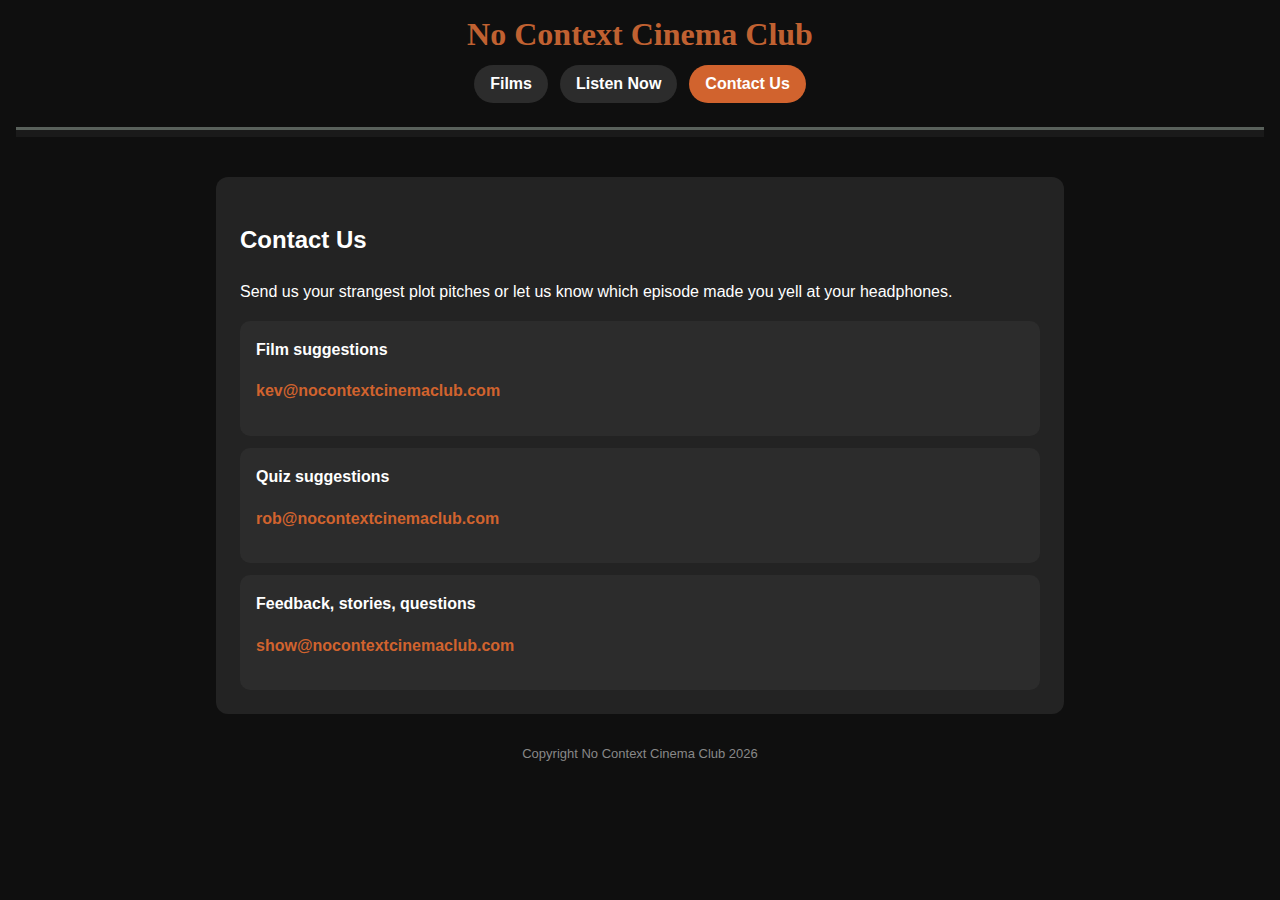
<file: contact.html>
<!DOCTYPE html>
<html lang="en">
<head>
<meta charset="UTF-8" />
<title>No Context Cinema Club – Contact Us</title>
<meta name="viewport" content="width=device-width, initial-scale=1.0" />

<style>
body {
  font-family: Arial, Helvetica, sans-serif;
  background: #0f0f0f;
  color: #ffffff;
  margin: 0;
  padding: 0;
  overflow-y: scroll;
  scrollbar-gutter: stable;
}

nav {
  display: flex;
  justify-content: center;
  gap: 12px;
  margin-bottom: 24px;
  flex-wrap: wrap;
}

nav a {
  background: #2c2c2c;
  color: #fff;
  text-decoration: none;
  padding: 10px 16px;
  border-radius: 20px;
  font-weight: bold;
}

nav a.active {
  background: #d1632e;
}

.site-title {
  text-align: center;
  margin: 0 0 12px;
  color: #c06131;
  font-family: Georgia, "Times New Roman", serif;
}

.sticky-menu {
  position: sticky;
  top: 0;
  z-index: 10;
  background: #0f0f0f;
  padding: 16px;
  margin: 0 0 24px;
}

.sticky-menu::after {
  content: "";
  display: block;
  height: 10px;
  margin-top: 12px;
  background: linear-gradient(to bottom, #59615b 30%, #1a1a1a 30%);
}

.content {
  max-width: 800px;
  margin: 0 auto;
  background: #232323;
  border-radius: 12px;
  padding: 24px;
  line-height: 1.6;
}

.contact-cards {
  display: grid;
  gap: 12px;
  margin-top: 16px;
}

.contact-card {
  background: #2c2c2c;
  border-radius: 10px;
  padding: 16px;
}

.contact-card h3 {
  margin: 0 0 8px;
  font-size: 16px;
}

.contact-card a {
  color: #d1632e;
  text-decoration: none;
  font-weight: bold;
}

footer {
  text-align: center;
  margin-top: 32px;
  color: #888;
  font-size: 13px;
}
</style>
</head>

<body>
<div class="sticky-menu">
  <h1 class="site-title">No Context Cinema Club</h1>
  <nav>
    <a href="index.html">Films</a>
    <a href="listen.html">Listen Now</a>
    <a href="contact.html" class="active">Contact Us</a>
  </nav>
</div>

<div class="content">
  <h2>Contact Us</h2>
  <p>
    Send us your strangest plot pitches or let us know which episode made you yell
    at your headphones.
  </p>

  <div class="contact-cards">
    <div class="contact-card">
      <h3>Film suggestions</h3>
      <p><a href="mailto:kev@nocontextcinemaclub.com">kev@nocontextcinemaclub.com</a></p>
    </div>
    <div class="contact-card">
      <h3>Quiz suggestions</h3>
      <p><a href="mailto:rob@nocontextcinemaclub.com">rob@nocontextcinemaclub.com</a></p>
    </div>
    <div class="contact-card">
      <h3>Feedback, stories, questions</h3>
      <p><a href="mailto:show@nocontextcinemaclub.com">show@nocontextcinemaclub.com</a></p>
    </div>
  </div>
</div>

<footer>Copyright No Context Cinema Club 2026</footer>
</body>
</html>
</file>
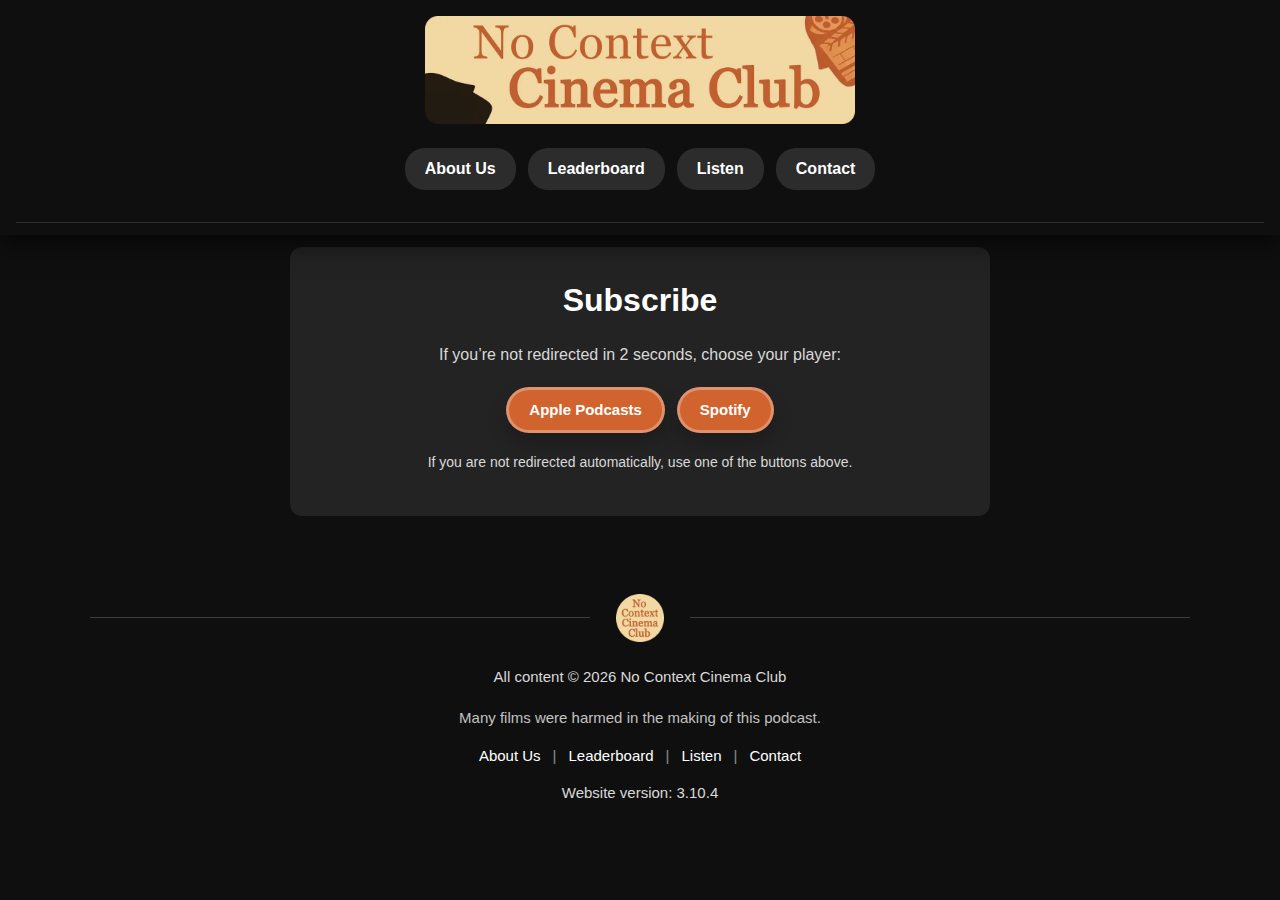
<file: subscribe.html>
<!DOCTYPE html>
<html lang="en-GB">
<head>
<!-- Google tag (gtag.js) -->
<script async src="https://www.googletagmanager.com/gtag/js?id=G-BHEJTM2PGH"></script>
<script>
  window.dataLayer = window.dataLayer || [];
  function gtag(){dataLayer.push(arguments);}
  gtag('js', new Date());

  gtag('config', 'G-BHEJTM2PGH');
</script>
<meta charset="UTF-8" />
<title>No Context Cinema Club – Subscribe</title>
<meta name="description" content="Subscribe to No Context Cinema Club on your preferred podcast player." />
<meta name="robots" content="index,follow" />
<link rel="canonical" href="https://nocontextcinemaclub.com/subscribe.html" />
<meta name="viewport" content="width=device-width, initial-scale=1.0" />
<link rel="stylesheet" href="/assets/css/site.css" />
<style>
:root {
  --brand-orange: #d1632e;
}

* { box-sizing: border-box; }

html {
  overflow-x: visible;
  font-family: Arial, Helvetica, sans-serif;
}

body {
  background: #0f0f0f;
  color: #ffffff;
  margin: 0;
  padding: 0;
  overflow-x: clip;
  overflow-y: scroll;
  scrollbar-gutter: stable;
}

.content {
  max-width: 700px;
  margin: 0 auto 32px;
  background: #232323;
  border-radius: 12px;
  padding: 28px;
  line-height: 1.6;
  text-align: center;
}

h1 {
  margin: 0 0 8px;
}

p {
  color: #d9d9d9;
}

.button-row {
  margin-top: 20px;
  display: flex;
  flex-wrap: wrap;
  justify-content: center;
  gap: 12px;
}

.button {
  position: relative;
  transition: all 0.3s ease-in-out;
  box-shadow: 0 10px 20px rgba(0, 0, 0, 0.2);
  padding: 0.5rem 1.25rem;
  background-color: var(--brand-orange);
  border-radius: 9999px;
  display: inline-flex;
  align-items: center;
  justify-content: center;
  cursor: pointer;
  color: #ffffff;
  font-weight: bold;
  border: 3px solid rgba(255, 255, 255, 0.3);
  overflow: hidden;
  font-size: 15px;
  text-decoration: none;
}

.button:hover {
  transform: scale(1.05);
  border-color: rgba(255, 255, 255, 0.6);
}

.button:focus-visible {
  outline: 3px solid rgba(255, 255, 255, 0.7);
  outline-offset: 3px;
}

.helper {
  margin-top: 18px;
  font-size: 14px;
}
</style>
</head>
<body>
<div id="site-header"></div>

<main class="content">
  <h1>Subscribe</h1>
  <p>If you’re not redirected in 2 seconds, choose your player:</p>
  <div class="button-row">
    <a id="apple-link" class="button" href="https://podcasts.apple.com/us/podcast/no-context-cinema-club/id1875096501" target="_blank" rel="noopener noreferrer" role="button" aria-label="Open No Context Cinema Club on Apple Podcasts">Apple Podcasts</a>
    <a id="spotify-link" class="button" href="https://open.spotify.com/show/6SE2QpCj42C46AlHfTPd59" target="_blank" rel="noopener noreferrer" role="button" aria-label="Open No Context Cinema Club on Spotify">Spotify</a>
  </div>
  <p class="helper">If you are not redirected automatically, use one of the buttons above.</p>
</main>

<div id="site-footer"></div>
<script src="/assets/js/shared.js"></script>
<script>
  const APPLE_BASE = "https://podcasts.apple.com/us/podcast/no-context-cinema-club/id1875096501";
  const SPOTIFY_BASE = "https://open.spotify.com/show/6SE2QpCj42C46AlHfTPd59";

  function withUtm(url) {
    const destination = new URL(url);
    destination.searchParams.set("utm_source", "nocontextcinemaclub.com");
    destination.searchParams.set("utm_medium", "subscribe_cta");
    destination.searchParams.set("utm_campaign", "podcast_subscribe");
    return destination.toString();
  }

  const appleUrl = withUtm(APPLE_BASE);
  const spotifyUrl = withUtm(SPOTIFY_BASE);

  const appleLink = document.getElementById("apple-link");
  const spotifyLink = document.getElementById("spotify-link");
  appleLink.href = appleUrl;
  spotifyLink.href = spotifyUrl;

  const ua = navigator.userAgent || "";
  const isIOS = /iPhone|iPad|iPod/i.test(ua);
  const isAndroid = /Android/i.test(ua);
  const isMacSafari = /Macintosh/i.test(ua) && /Safari/i.test(ua) && !/Chrome|Chromium|Edg/i.test(ua);

  let redirectTarget = "";
  if (isIOS || isMacSafari) {
    redirectTarget = appleUrl;
  } else if (isAndroid) {
    redirectTarget = spotifyUrl;
  }

  if (redirectTarget) {
    window.location.replace(redirectTarget);
  }

  const headerContainer = document.getElementById("site-header");
  fetch("/assets/header.html")
    .then((response) => response.text())
    .then((html) => {
      headerContainer.innerHTML = html;
    })
    .catch((error) => {
      console.error("Failed to load header:", error);
    });

  const footerContainer = document.getElementById("site-footer");
  fetch("/assets/footer.html")
    .then((response) => response.text())
    .then((html) => {
      footerContainer.innerHTML = html;
    })
    .catch((error) => {
      console.error("Failed to load footer:", error);
    });
</script>
</body>
</html>
</file>
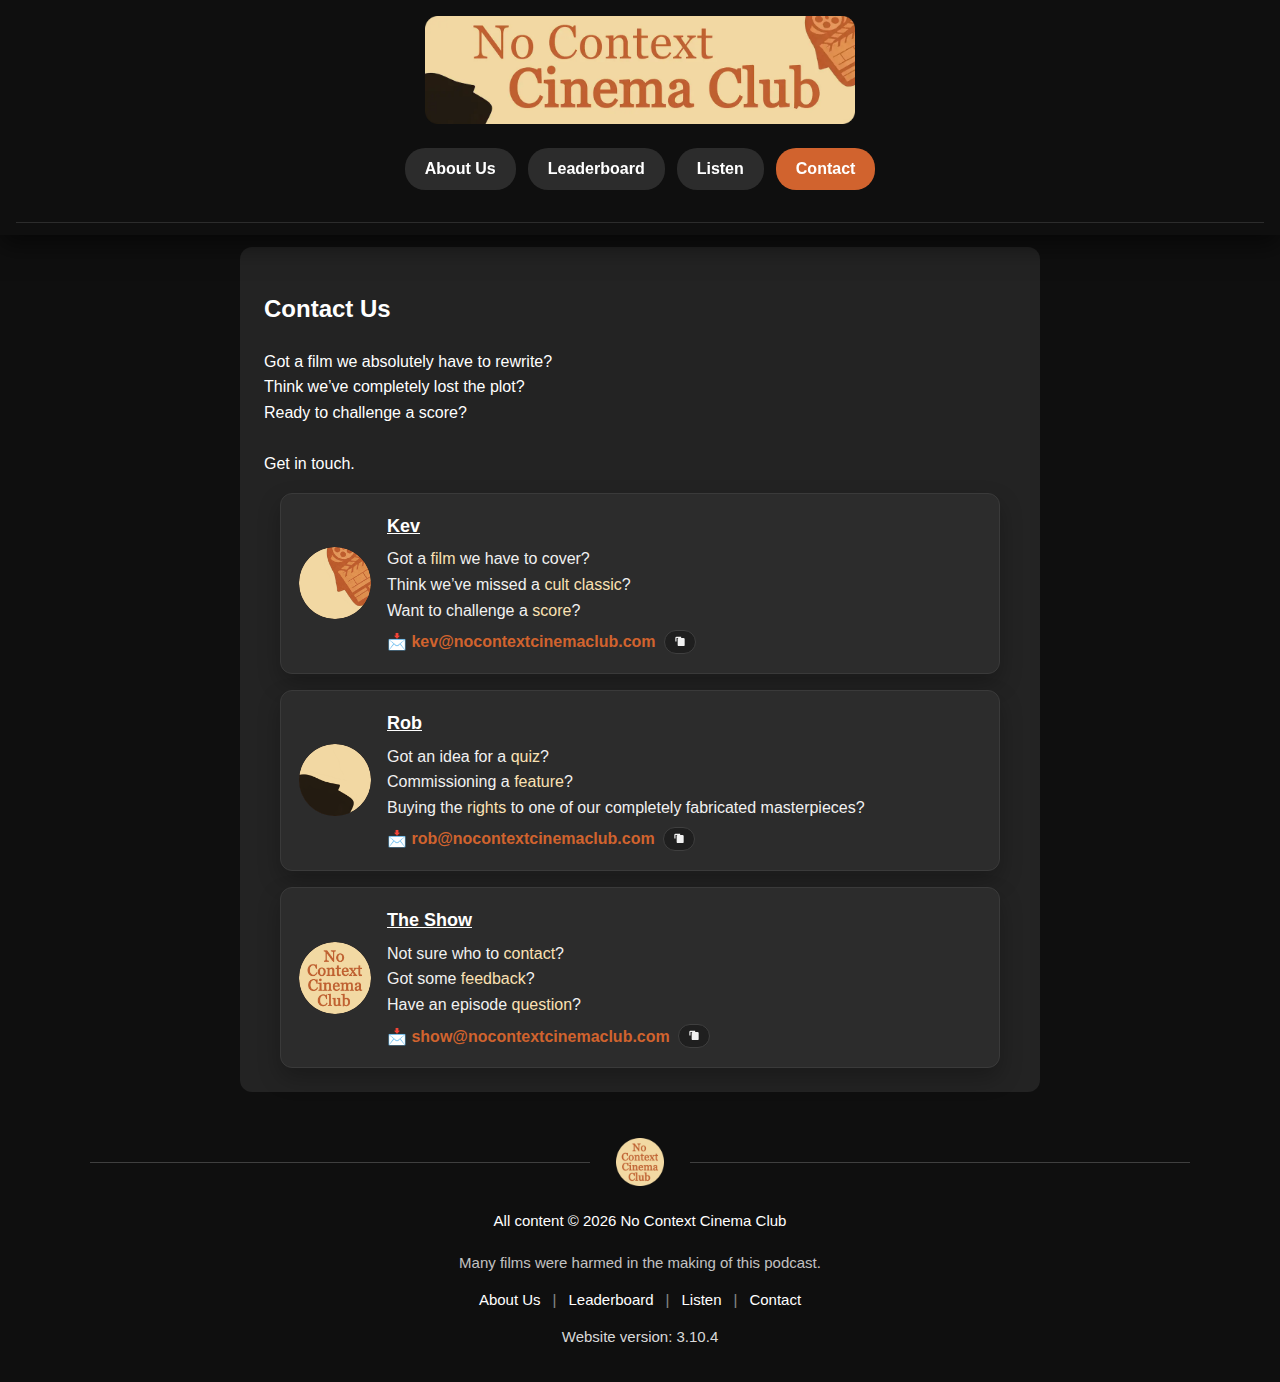
<file: pages/contact.html>
<!DOCTYPE html>
<html lang="en-GB">
<head>
<!-- Google tag (gtag.js) -->
<script async src="https://www.googletagmanager.com/gtag/js?id=G-BHEJTM2PGH"></script>
<script>
  window.dataLayer = window.dataLayer || [];
  function gtag(){dataLayer.push(arguments);}
  gtag('js', new Date());

  gtag('config', 'G-BHEJTM2PGH');
</script>
<meta charset="UTF-8" />
<title>No Context Cinema Club – Contact Us</title>
<meta name="description" content="Contact No Context Cinema Club to share film suggestions, feedback, or wild plot pitches for upcoming episodes." />
<meta name="robots" content="index,follow" />
<link rel="canonical" href="https://nocontextcinemaclub.com/pages/contact.html" />
<meta name="viewport" content="width=device-width, initial-scale=1.0" />
<meta name="website-version" content="1.16.1" />
<meta property="og:title" content="No Context Cinema Club – Contact Us" />
<meta property="og:description" content="Contact No Context Cinema Club to share film suggestions, feedback, or wild plot pitches for upcoming episodes." />
<meta property="og:url" content="https://nocontextcinemaclub.com/pages/contact.html" />
<meta property="og:type" content="website" />
<meta property="og:image" content="https://nocontextcinemaclub.com/assets/branding/podcast-cover.webp" />
<meta name="twitter:card" content="summary_large_image" />
<meta name="twitter:title" content="No Context Cinema Club – Contact Us" />
<meta name="twitter:description" content="Contact No Context Cinema Club to share film suggestions, feedback, or wild plot pitches for upcoming episodes." />
<meta name="twitter:image" content="https://nocontextcinemaclub.com/assets/branding/podcast-cover.webp" />
<link rel="stylesheet" href="/assets/css/site.css" />
<script type="module">
  import { buildPodcastSeriesSchema, injectJsonLd } from "/assets/js/seo.js";

  injectJsonLd(
    "podcast-series-schema",
    buildPodcastSeriesSchema({
      pageTitle: "No Context Cinema Club – Contact Us",
      pageDescription: "Contact No Context Cinema Club to share film suggestions, feedback, or wild plot pitches for upcoming episodes.",
      pageUrl: "https://nocontextcinemaclub.com/pages/contact.html"
    })
  );
</script>

<style>
:root {
  --brand-orange-light: #FBE1B3;
}

* {
  font-family: inherit;
}

* { box-sizing: border-box; }

html {
  overflow-x: visible;
  font-family: Arial, Helvetica, sans-serif;
}

body {
  font-family: inherit;
  background: #0f0f0f;
  color: #ffffff;
  margin: 0;
  padding: 0;
  overflow-x: clip;
  overflow-y: scroll;
  scrollbar-gutter: stable;
}

button,
input,
select,
textarea,
option,
label {
  font-family: inherit;
  font-weight: inherit;
  font-style: inherit;
}

.content {
  max-width: 800px;
  margin: 0 auto;
  background: #232323;
  border-radius: 12px;
  padding: 24px;
  line-height: 1.6;
}

.contact-cards {
  display: grid;
  gap: 12px;
  margin-top: 16px;
}

.contact-card {
  background: #2c2c2c;
  border-radius: 10px;
  padding: 16px;
}

.contact-stack {
  display: flex;
  flex-direction: column;
  gap: 16px;
  margin-top: 16px;
  max-width: 720px;
  margin-left: auto;
  margin-right: auto;
}

.contact-tile {
  display: flex;
  gap: 16px;
  align-items: center;
  background: #2c2c2c;
  border-radius: 12px;
  padding: 18px;
  border: 1px solid #3a3a3a;
  box-shadow: 0 10px 22px rgba(0, 0, 0, 0.25);
  transition: transform 0.18s ease, box-shadow 0.18s ease, border-color 0.18s ease;
  cursor: pointer;
}

.contact-tile:hover,
.contact-tile:focus-within {
  transform: translateY(-2px);
  border-color: rgba(209, 99, 46, 0.4);
  box-shadow:
    0 12px 26px rgba(0, 0, 0, 0.28),
    0 0 16px rgba(209, 99, 46, 0.18);
}

.contact-tile:focus-visible {
  outline: 2px solid rgba(209, 99, 46, 0.6);
  outline-offset: 3px;
}

.contact-avatar {
  width: 72px;
  height: 72px;
  border-radius: 50%;
  overflow: hidden;
  object-fit: cover;
  object-position: center;
  flex-shrink: 0;
  background: #1a1a1a;
  display: block;
  box-shadow: inset 0 0 0 2px rgba(209, 99, 46, 0.28);
}

.contact-body {
  display: flex;
  flex-direction: column;
  gap: 6px;
  min-width: 0;
}

.contact-name {
  margin: 0;
  font-size: 18px;
}

.contact-role {
  margin: 0;
  color: #d4d4d4;
}

.contact-copy {
  margin: 0;
  color: #f1f1f1;
}

.bullet-highlight {
  color: var(--brand-orange-light, #FBE1B3);
  font-weight: inherit;
}

.contact-email-row {
  display: flex;
  align-items: center;
  gap: 8px;
  flex-wrap: wrap;
}

.contact-email {
  color: #d1632e;
  text-decoration: none;
  font-weight: bold;
  max-width: 100%;
  overflow: hidden;
  text-overflow: ellipsis;
  white-space: nowrap;
}

.copy-btn {
  border: 1px solid #3f3f3f;
  background: #1f1f1f;
  color: #f1f1f1;
  border-radius: 999px;
  padding: 4px 8px;
  display: inline-flex;
  align-items: center;
  gap: 6px;
  cursor: pointer;
  transition: border-color 0.2s ease, background 0.2s ease, transform 0.2s ease;
}

.copy-btn:hover {
  border-color: #5a5a5a;
  background: #2a2a2a;
}

.copy-btn:focus-visible {
  outline: 2px solid #d1632e;
  outline-offset: 2px;
}

.copy-ico {
  width: 14px;
  height: 14px;
  display: block;
  fill: currentColor;
}

.copy-toast {
  font-size: 12px;
  color: #bcbcbc;
  opacity: 0;
  transition: opacity 0.2s ease;
}

.contact-tile.copied .copy-toast {
  opacity: 1;
}

.contact-cta {
  margin: 20px auto 0;
  max-width: 720px;
  font-size: 14px;
  color: #cfcfcf;
  text-align: center;
}

.contact-cta a {
  color: #d1632e;
  font-weight: bold;
  text-decoration: none;
}

.contact-cta a:hover {
  text-decoration: underline;
}

@media (max-width: 700px) {
  .contact-tile {
    align-items: flex-start;
  }

  .contact-avatar {
    width: 60px;
    height: 60px;
  }
}

@media (max-width: 520px) {
  .contact-email {
    max-width: 220px;
  }
}
</style>
</head>

<body>
<div id="site-header"></div>

<div class="content">
  <h2>Contact Us</h2>
  <p>
    Got a film we absolutely have to rewrite?<br />
    Think we&rsquo;ve completely lost the plot?<br />
    Ready to challenge a score?<br />
    <br />
    Get in touch.
  </p>

  <div class="contact-stack">
    <div class="contact-tile" data-email="kev@nocontextcinemaclub.com" role="button" tabindex="0" aria-label="Copy Kev email address">
      <img class="contact-avatar" src="/assets/img/icons/kev-icon.png" alt="Kev icon" />
      <div class="contact-body">
        <h3 class="contact-name"><u>Kev</u></h3>
        <p class="contact-copy">Got a <span class="bullet-highlight">film</span> we have to cover?<br />Think we&rsquo;ve missed a <span class="bullet-highlight">cult classic</span>?<br />Want to challenge a <span class="bullet-highlight">score</span>?</p>
        <div class="contact-email-row">
          <a class="contact-email" href="mailto:kev@nocontextcinemaclub.com">📩 kev@nocontextcinemaclub.com</a>
          <button class="copy-btn" type="button" aria-label="Copy Kev email">
            <svg class="copy-ico" viewBox="0 0 24 24" aria-hidden="true">
              <path d="M8 7a2 2 0 0 1 2-2h8a2 2 0 0 1 2 2v10a2 2 0 0 1-2 2h-8a2 2 0 0 1-2-2V7zm-4 4V5a2 2 0 0 1 2-2h8v2H6v6H4z"/>
            </svg>
          </button>
          <span class="copy-toast" role="status" aria-live="polite">Copied ✓</span>
        </div>
      </div>
    </div>
    <div class="contact-tile" data-email="rob@nocontextcinemaclub.com" role="button" tabindex="0" aria-label="Copy Rob email address">
      <img class="contact-avatar" src="/assets/img/icons/rob-icon.png" alt="Rob icon" />
      <div class="contact-body">
        <h3 class="contact-name"><u>Rob</u></h3>
        <p class="contact-copy">Got an idea for a <span class="bullet-highlight">quiz</span>?<br />Commissioning a <span class="bullet-highlight">feature</span>?<br />Buying the <span class="bullet-highlight">rights</span> to one of our completely fabricated masterpieces?</p>
        <div class="contact-email-row">
          <a class="contact-email" href="mailto:rob@nocontextcinemaclub.com">📩 rob@nocontextcinemaclub.com</a>
          <button class="copy-btn" type="button" aria-label="Copy Rob email">
            <svg class="copy-ico" viewBox="0 0 24 24" aria-hidden="true">
              <path d="M8 7a2 2 0 0 1 2-2h8a2 2 0 0 1 2 2v10a2 2 0 0 1-2 2h-8a2 2 0 0 1-2-2V7zm-4 4V5a2 2 0 0 1 2-2h8v2H6v6H4z"/>
            </svg>
          </button>
          <span class="copy-toast" role="status" aria-live="polite">Copied ✓</span>
        </div>
      </div>
    </div>
    <div class="contact-tile" data-email="show@nocontextcinemaclub.com" role="button" tabindex="0" aria-label="Copy Show email address">
      <img class="contact-avatar" src="/assets/img/icons/name-icon.png" alt="Show icon" />
      <div class="contact-body">
        <h3 class="contact-name"><u>The Show</u></h3>
        <p class="contact-copy">Not sure who to <span class="bullet-highlight">contact</span>?<br />Got some <span class="bullet-highlight">feedback</span>?<br />Have an episode <span class="bullet-highlight">question</span>?</p>
        <div class="contact-email-row">
          <a class="contact-email" href="mailto:show@nocontextcinemaclub.com">📩 show@nocontextcinemaclub.com</a>
          <button class="copy-btn" type="button" aria-label="Copy Show email">
            <svg class="copy-ico" viewBox="0 0 24 24" aria-hidden="true">
              <path d="M8 7a2 2 0 0 1 2-2h8a2 2 0 0 1 2 2v10a2 2 0 0 1-2 2h-8a2 2 0 0 1-2-2V7zm-4 4V5a2 2 0 0 1 2-2h8v2H6v6H4z"/>
            </svg>
          </button>
          <span class="copy-toast" role="status" aria-live="polite">Copied ✓</span>
        </div>
      </div>
    </div>
  </div>
</div>

<div id="site-footer"></div>
<script src="/assets/js/shared.js"></script>
<script>
  const headerContainer = document.getElementById("site-header");
  fetch("/assets/header.html")
    .then((response) => response.text())
    .then((html) => {
      headerContainer.innerHTML = html;
      const activePath = window.location.pathname === "/index.html" ? "/" : window.location.pathname;
      const navLinks = headerContainer.querySelectorAll(".nav-links a");
      navLinks.forEach((link) => {
        if (link.getAttribute("href") === activePath) {
          link.classList.add("active");
        }
      });
    })
    .catch((error) => {
      console.error("Failed to load header:", error);
    });

  const footerContainer = document.getElementById("site-footer");
  fetch("/assets/footer.html")
    .then((response) => response.text())
    .then((html) => {
      footerContainer.innerHTML = html;
    })
    .catch((error) => {
      console.error("Failed to load footer:", error);
    });
</script>
<script>
  const copyButtons = document.querySelectorAll(".copy-btn");
  const contactTiles = document.querySelectorAll(".contact-tile");

  const fallbackCopy = (text) => {
    const textArea = document.createElement("textarea");
    textArea.value = text;
    textArea.setAttribute("readonly", "");
    textArea.style.position = "absolute";
    textArea.style.left = "-9999px";
    document.body.appendChild(textArea);
    textArea.select();
    try {
      return document.execCommand("copy");
    } catch (error) {
      return false;
    } finally {
      document.body.removeChild(textArea);
    }
  };

  const setCopiedState = (tile) => {
    tile.classList.add("copied");
    window.setTimeout(() => {
      tile.classList.remove("copied");
    }, 1200);
  };

  const copyEmailFromTile = async (tile) => {
    if (!tile) {
      return;
    }
    const email = tile.dataset.email || "";
    if (!email) {
      return;
    }
    let copied = false;
    if (navigator.clipboard && window.isSecureContext) {
      try {
        await navigator.clipboard.writeText(email);
        copied = true;
      } catch (error) {
        copied = false;
      }
    }
    if (!copied) {
      copied = fallbackCopy(email);
    }
    if (copied) {
      setCopiedState(tile);
    }
  };

  copyButtons.forEach((button) => {
    button.addEventListener("click", async (event) => {
      event.stopPropagation();
      const tile = button.closest(".contact-tile");
      await copyEmailFromTile(tile);
    });
  });

  contactTiles.forEach((tile) => {
    tile.addEventListener("click", async () => {
      await copyEmailFromTile(tile);
    });

    tile.addEventListener("keydown", async (event) => {
      if (event.key === "Enter" || event.key === " ") {
        event.preventDefault();
        await copyEmailFromTile(tile);
      }
    });
  });
</script>
</body>
</html>
</file>
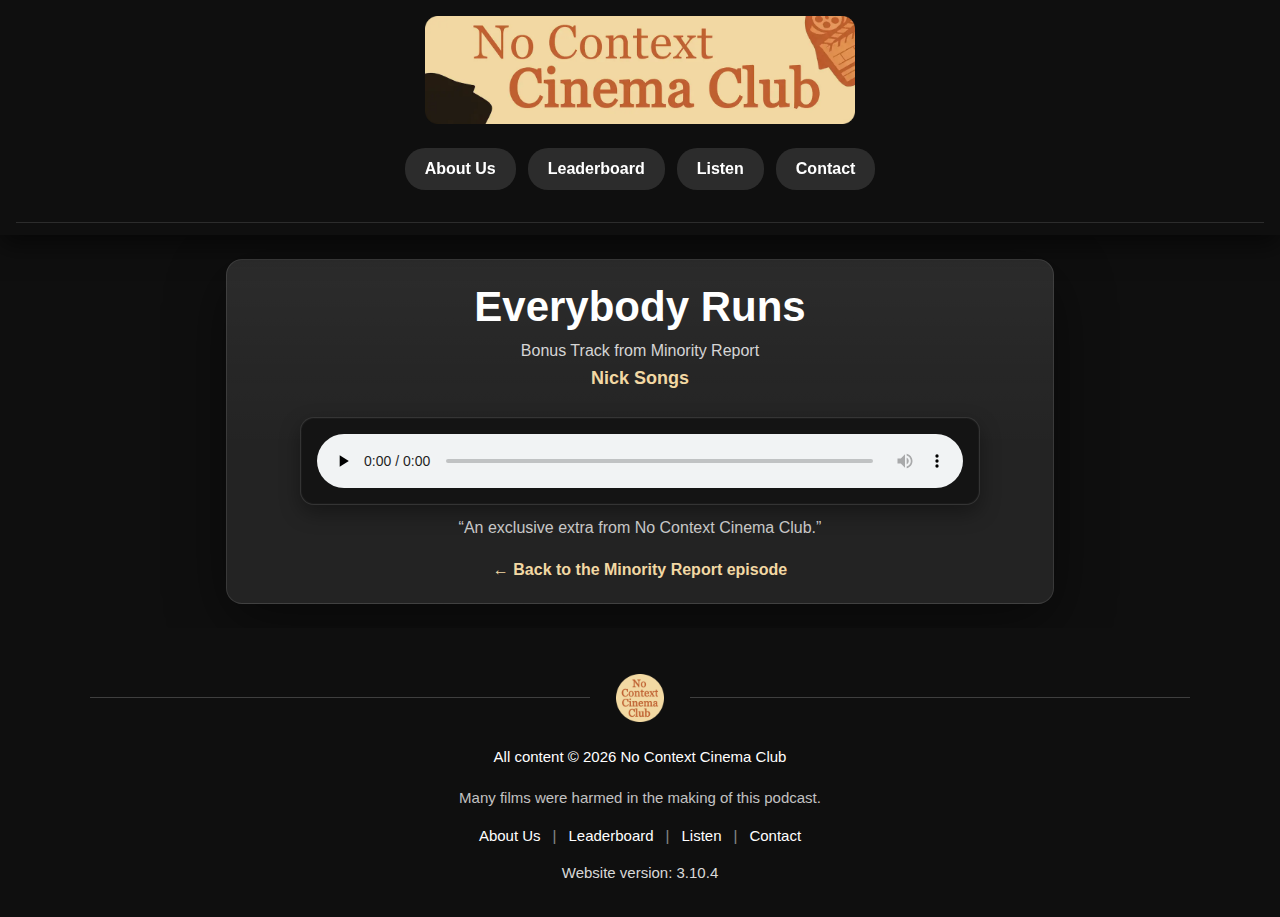
<file: pages/bonus/everybody-runs.html>
<!DOCTYPE html>
<html lang="en-GB">
<head>
<!-- Google tag (gtag.js) -->
<script async src="https://www.googletagmanager.com/gtag/js?id=G-BHEJTM2PGH"></script>
<script>
  window.dataLayer = window.dataLayer || [];
  function gtag(){dataLayer.push(arguments);}
  gtag('js', new Date());

  gtag('config', 'G-BHEJTM2PGH');
</script>
<meta charset="UTF-8" />
<title>Everybody Runs – Bonus Track | No Context Cinema Club</title>
<meta name="description" content="Listen to Everybody Runs by Nick Songs, the exclusive Minority Report bonus track from No Context Cinema Club." />
<meta name="robots" content="index,follow" />
<link rel="canonical" href="https://nocontextcinemaclub.com/pages/bonus/everybody-runs.html" />
<meta name="viewport" content="width=device-width, initial-scale=1.0" />
<meta name="website-version" content="1.0.0" />
<meta property="og:site_name" content="No Context Cinema Club" />
<meta property="og:title" content="Everybody Runs – Bonus Track | No Context Cinema Club" />
<meta property="og:description" content="Listen to Everybody Runs by Nick Songs, the exclusive Minority Report bonus track from No Context Cinema Club." />
<meta property="og:url" content="https://nocontextcinemaclub.com/pages/bonus/everybody-runs.html" />
<meta property="og:type" content="music.song" />
<meta property="og:image" content="https://nocontextcinemaclub.com/assets/img/ui/main-logo.webp" />
<meta name="twitter:card" content="summary_large_image" />
<meta name="twitter:title" content="Everybody Runs – Bonus Track | No Context Cinema Club" />
<meta name="twitter:description" content="Listen to Everybody Runs by Nick Songs, the exclusive Minority Report bonus track from No Context Cinema Club." />
<meta name="twitter:image" content="https://nocontextcinemaclub.com/assets/img/ui/main-logo.webp" />
<link rel="stylesheet" href="/assets/css/site.css" />
<style>
* { box-sizing: border-box; }
html { font-family: Arial, Helvetica, sans-serif; }
body { margin: 0; background: #0f0f0f; color: #ffffff; }
.content { max-width: 860px; margin: 0 auto 24px; padding: 12px 16px 0; }
.bonus-card {
  background: linear-gradient(180deg, rgba(255, 255, 255, 0.04), transparent 55%), #232323;
  border: 1px solid rgba(255, 255, 255, 0.1);
  border-radius: 16px;
  padding: 24px;
  box-shadow: 0 18px 60px rgba(0, 0, 0, 0.45);
  text-align: center;
}
.bonus-title { margin: 0; font-size: clamp(30px, 5vw, 42px); line-height: 1.1; }
.bonus-subtitle { margin: 12px 0 0; color: rgba(255, 255, 255, 0.82); font-size: 16px; }
.bonus-artist { margin: 8px 0 0; color: #f2d8a3; font-weight: 700; font-size: 18px; }
.audio-wrap {
  margin: 28px auto 0;
  max-width: 680px;
  border-radius: 14px;
  border: 1px solid rgba(255, 255, 255, 0.14);
  padding: 16px;
  background: rgba(15, 15, 15, 0.74);
  box-shadow: inset 0 0 0 1px rgba(255, 255, 255, 0.03), 0 8px 20px rgba(0, 0, 0, 0.35);
}
.audio-player { width: 100%; display: block; }
.bonus-flavour { margin: 14px 0 0; color: rgba(255, 255, 255, 0.76); }
.back-link { margin-top: 24px; display: inline-block; color: #f2d8a3; text-decoration: none; font-weight: 600; }
.back-link:hover { text-decoration: underline; }
.back-link:focus-visible { outline: 2px solid rgba(242, 216, 163, 0.75); outline-offset: 3px; border-radius: 6px; }
@media (max-width: 640px) {
  .bonus-card { padding: 20px 16px; }
  .audio-wrap { padding: 12px; }
}
</style>
</head>
<body>
<div id="site-header"></div>
<main class="content" id="main-content">
  <section class="bonus-card" aria-labelledby="bonus-title">
    <h1 class="bonus-title" id="bonus-title">Everybody Runs</h1>
    <p class="bonus-subtitle">Bonus Track from Minority Report</p>
    <p class="bonus-artist">Nick Songs</p>
    <div class="audio-wrap" aria-label="Bonus track audio player">
      <audio class="audio-player" controls preload="none">
        <source src="/assets/audio/everybody-runs.mp3" type="audio/mpeg" />
        Your browser does not support the audio element. You can still access the track at /assets/audio/everybody-runs.mp3.
      </audio>
    </div>
    <p class="bonus-flavour">“An exclusive extra from No Context Cinema Club.”</p>
    <a class="back-link" href="/pages/episode.html?id=rob-minority-report">← Back to the Minority Report episode</a>
  </section>
</main>
<div id="site-footer"></div>
<script src="/assets/js/shared.js"></script>
<script>
  const headerContainer = document.getElementById("site-header");
  fetch("/assets/header.html")
    .then((r) => r.text())
    .then((html) => {
      headerContainer.innerHTML = html;
      document.dispatchEvent(new Event("header:ready"));
    })
    .catch(() => {
      headerContainer.innerHTML = "";
    });

  const footerContainer = document.getElementById("site-footer");
  fetch("/assets/footer.html")
    .then((r) => r.text())
    .then((html) => {
      footerContainer.innerHTML = html;
      document.dispatchEvent(new Event("footer:ready"));
    })
    .catch(() => {
      footerContainer.innerHTML = "";
    });
</script>
</body>
</html>
</file>
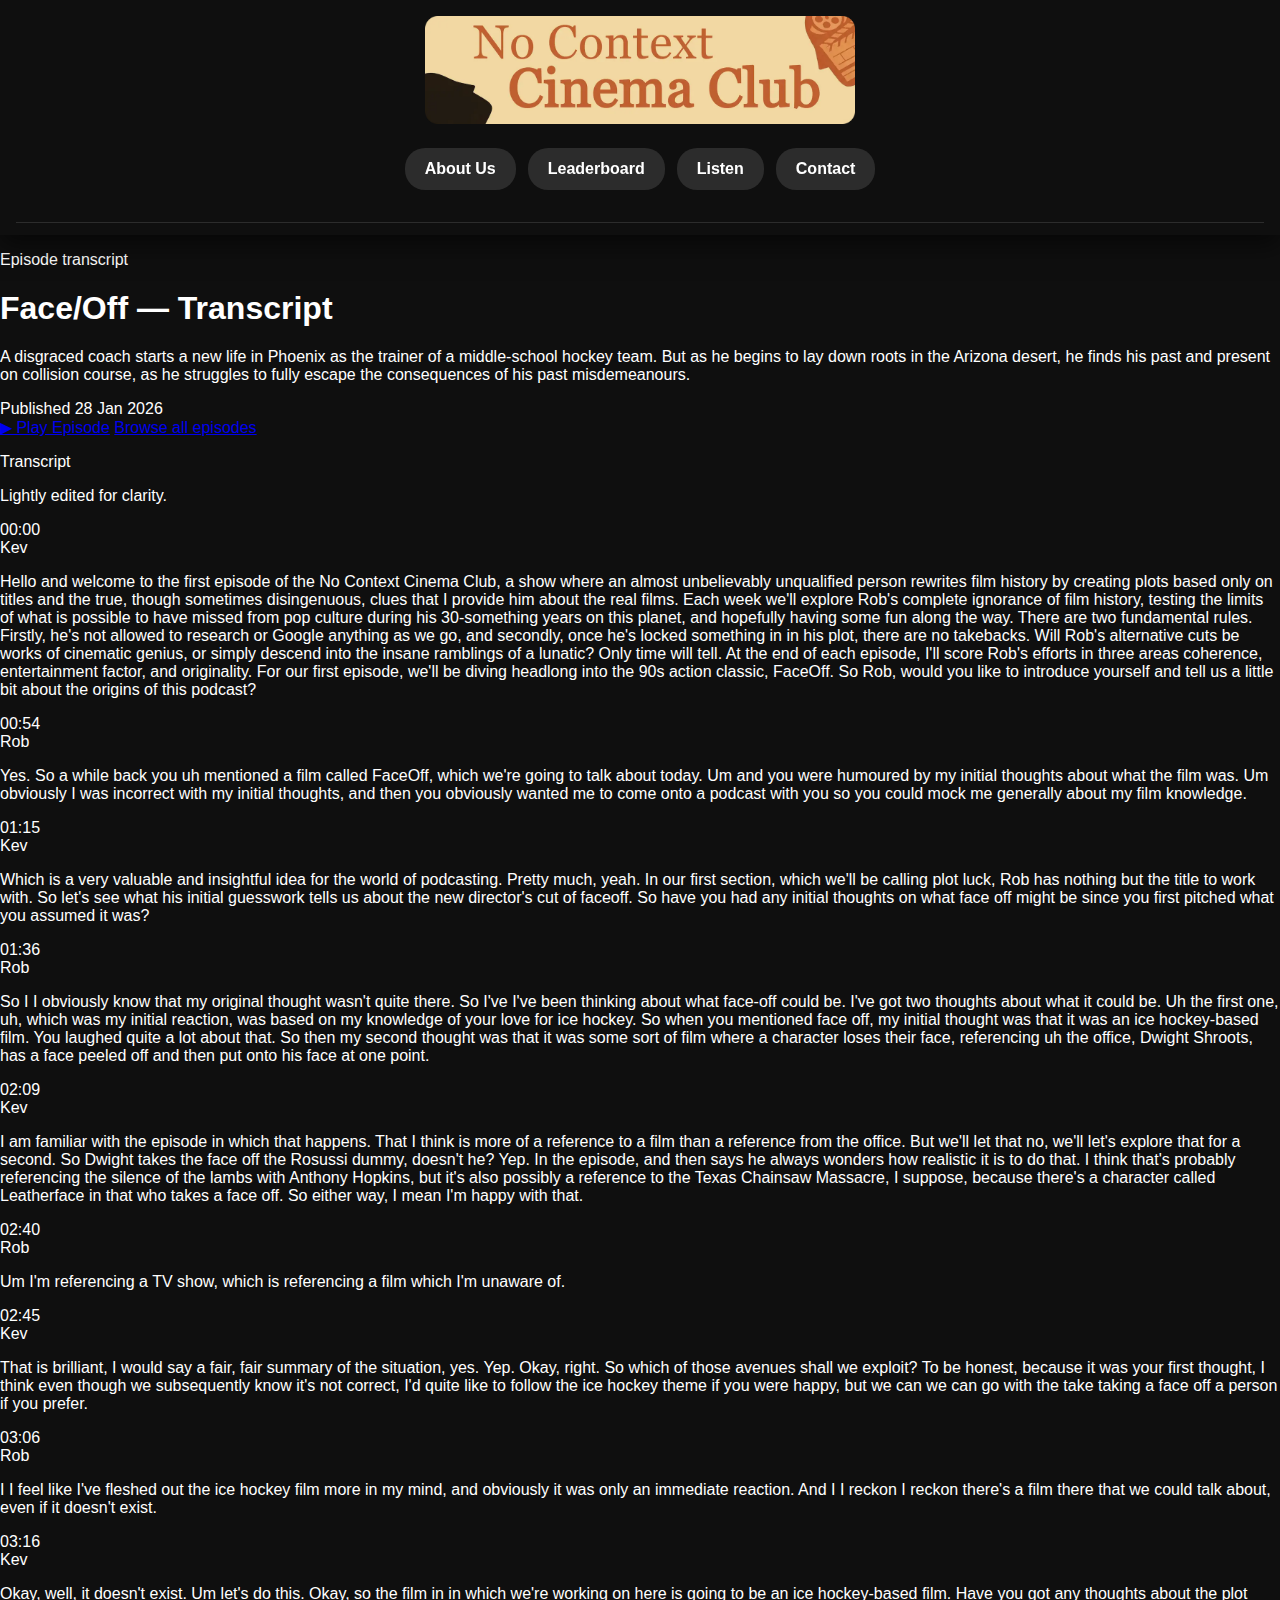
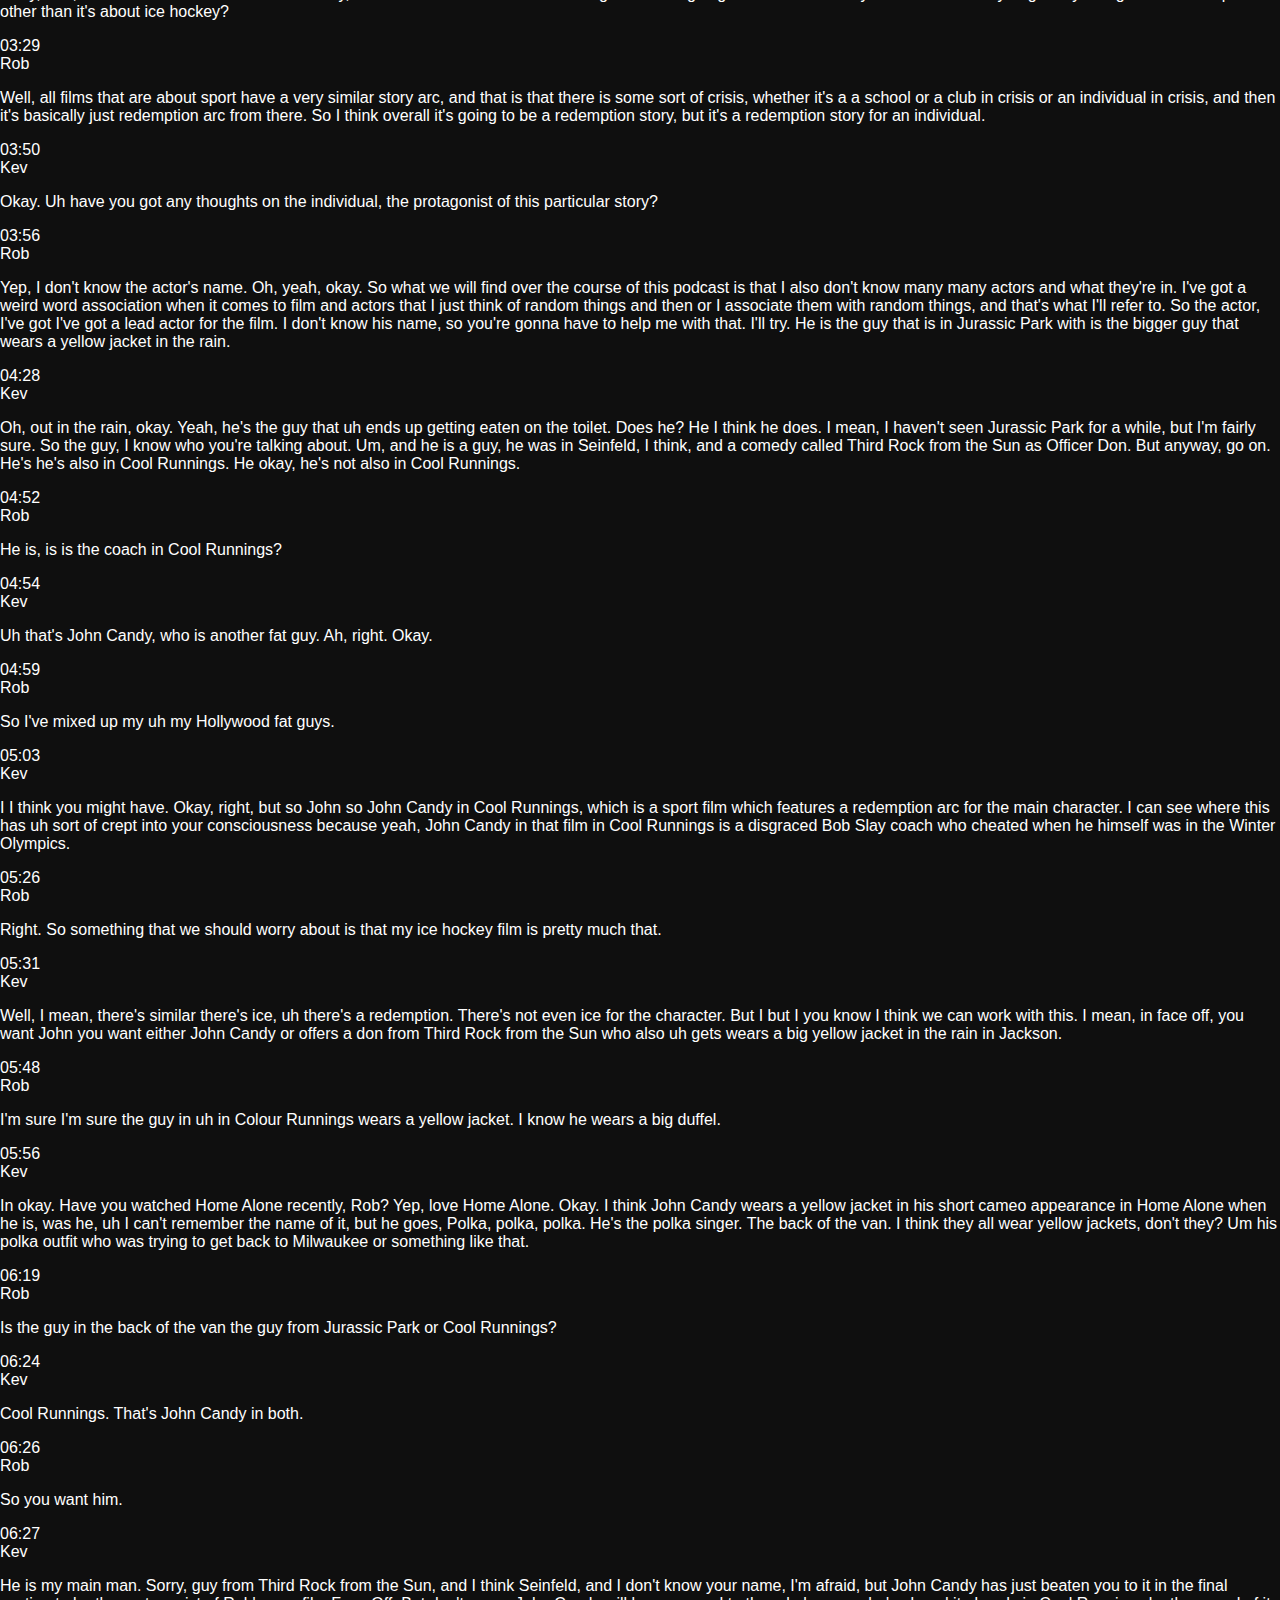
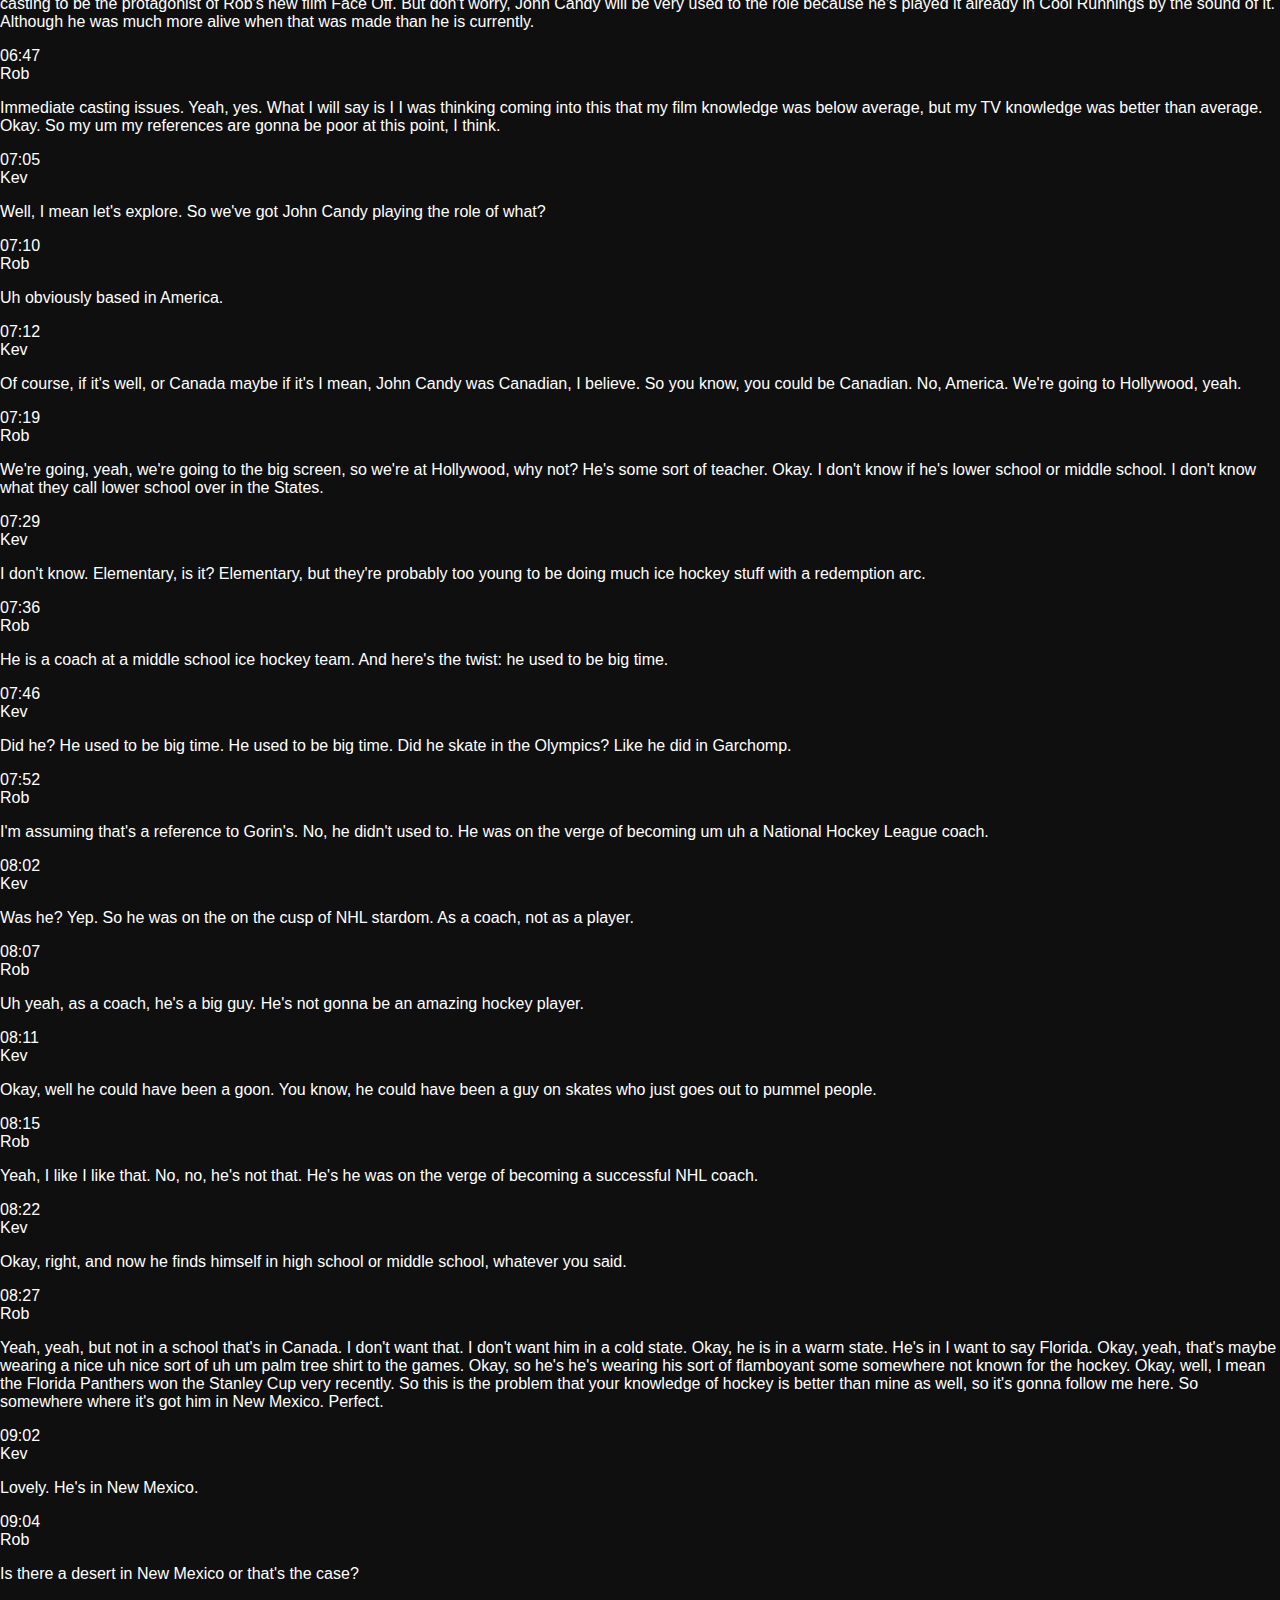
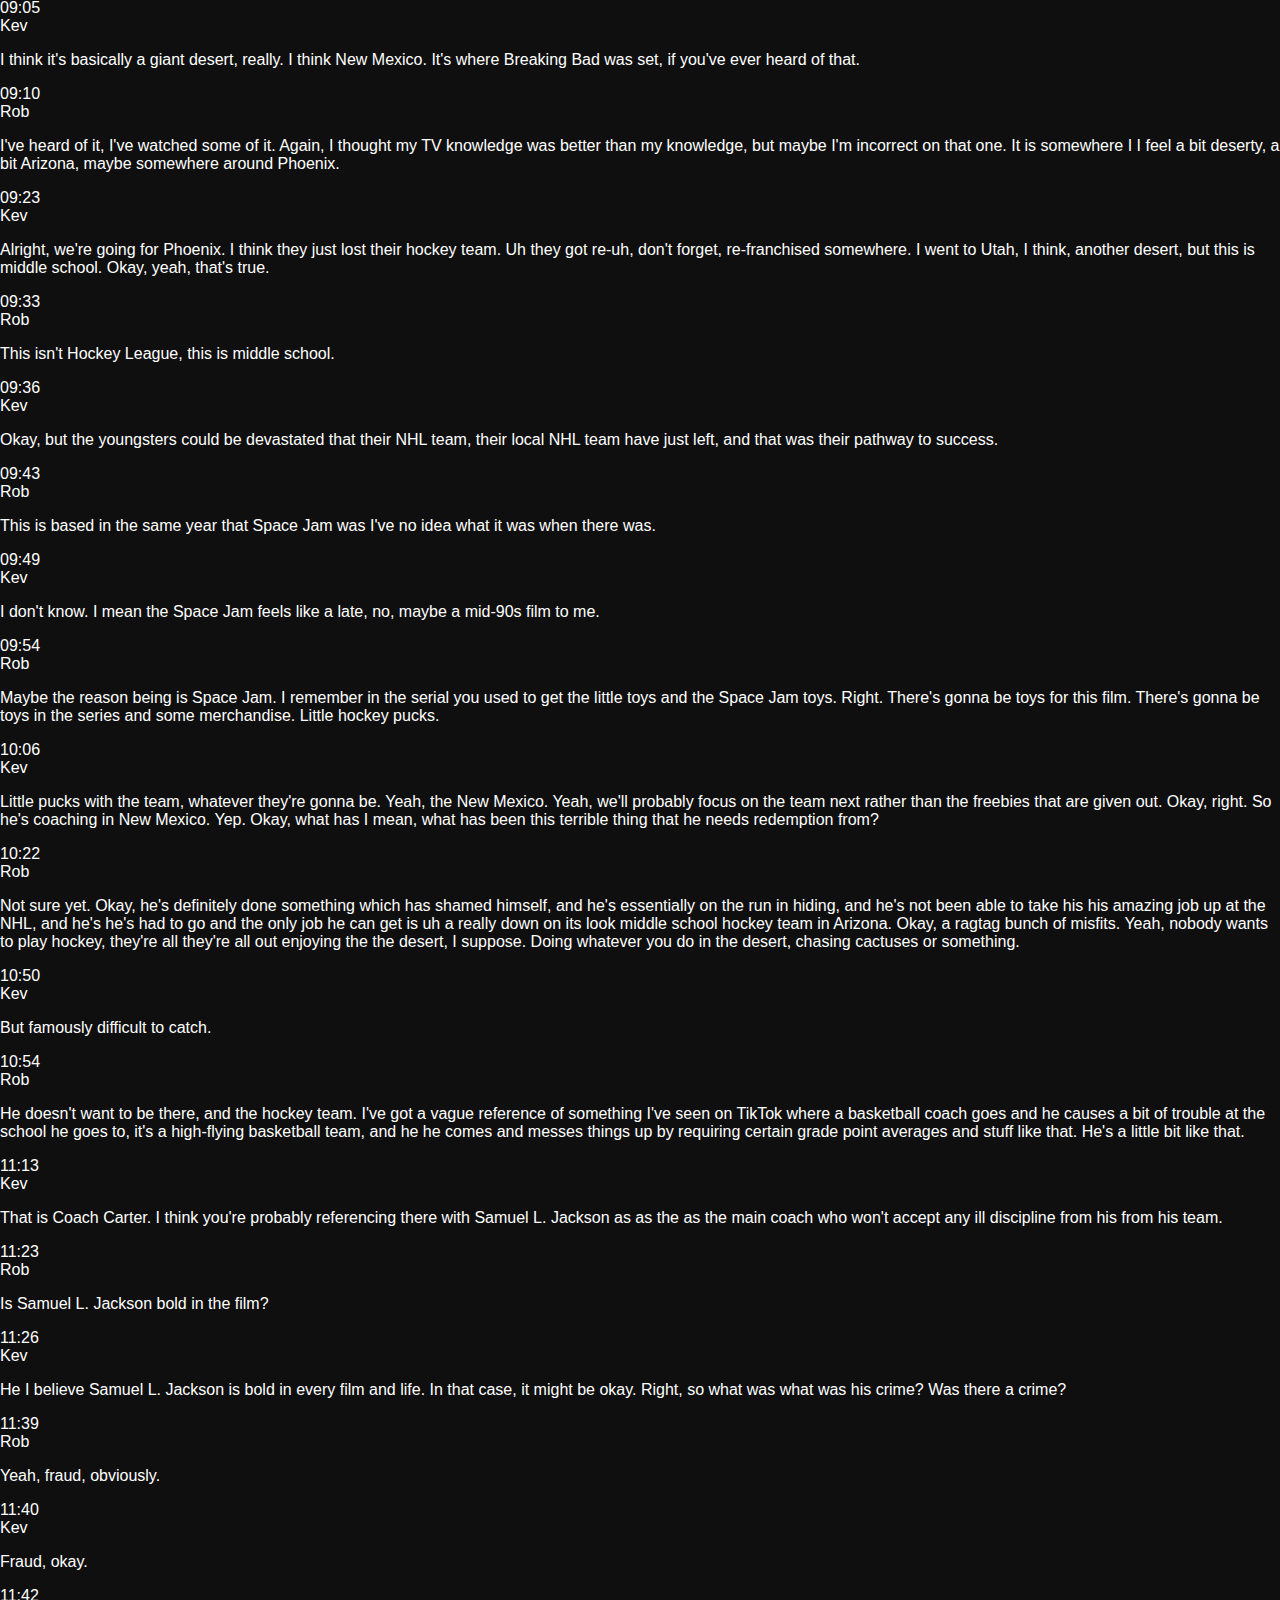
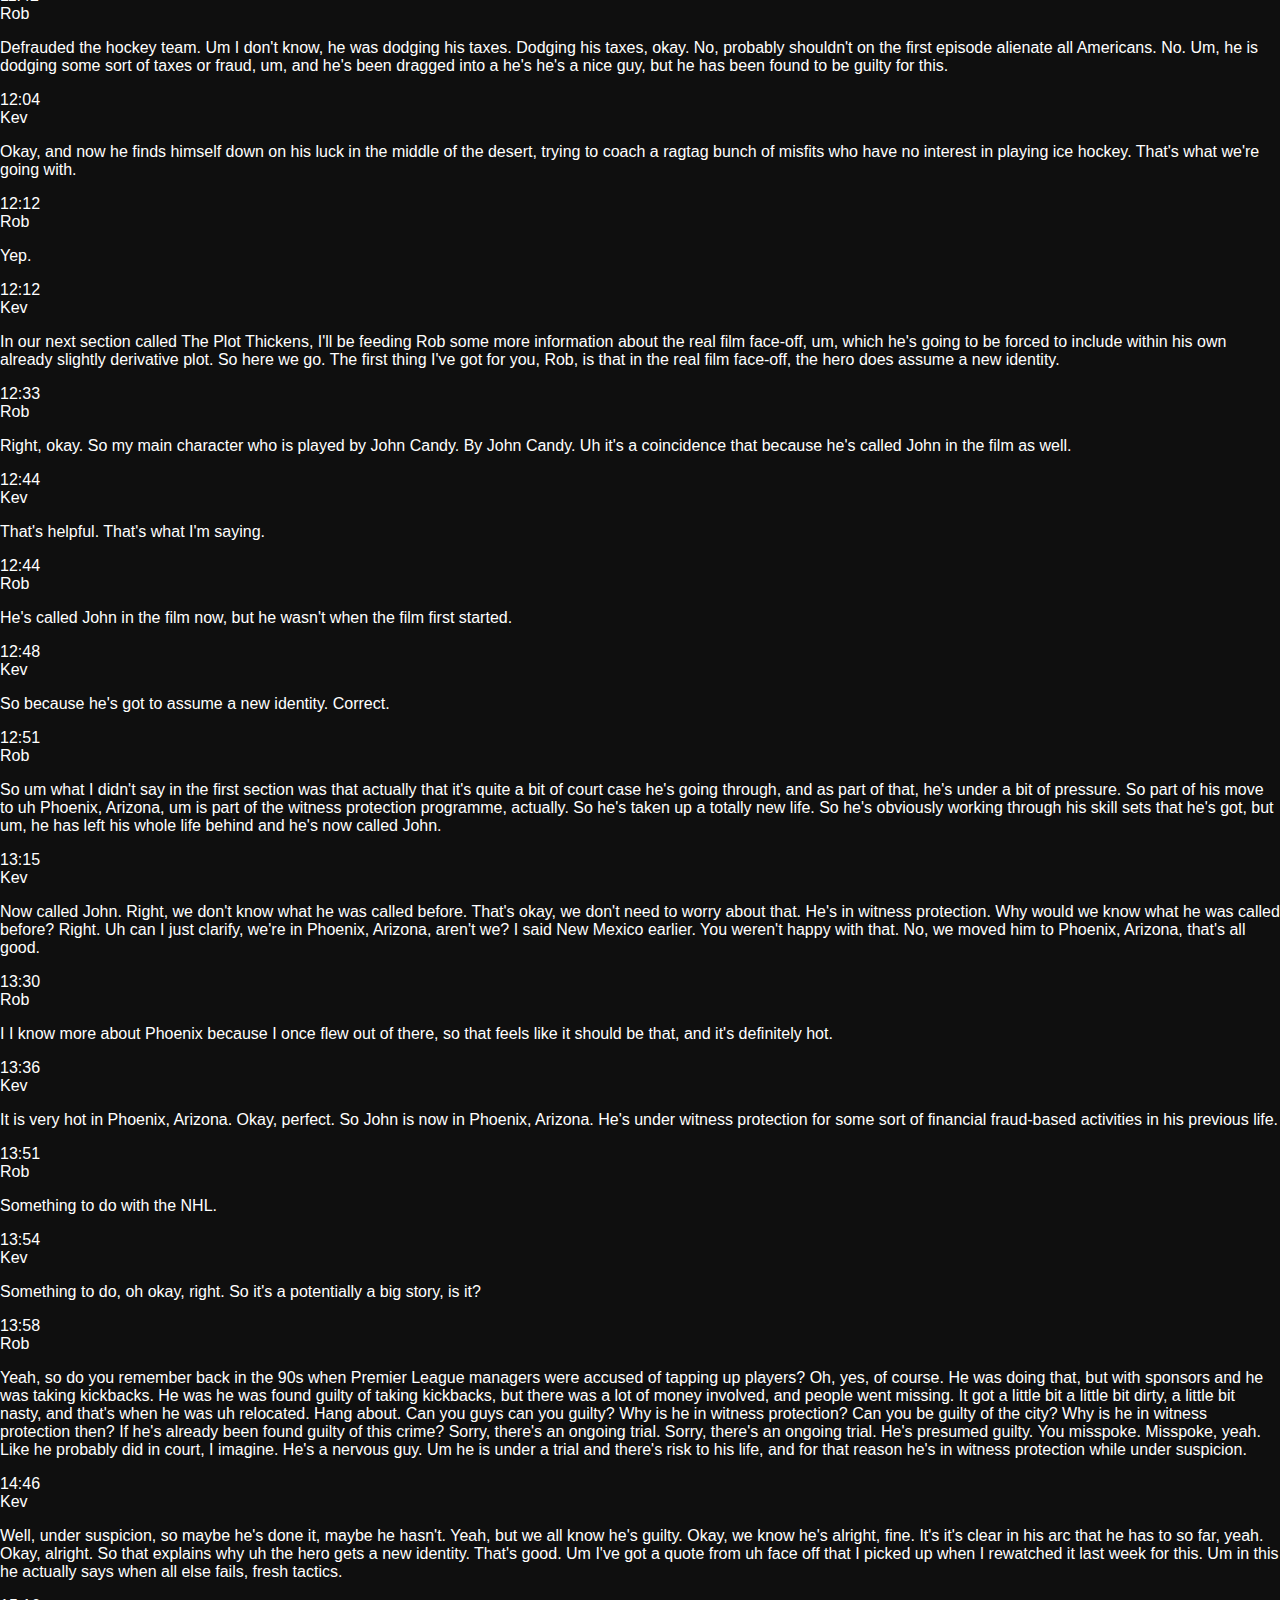
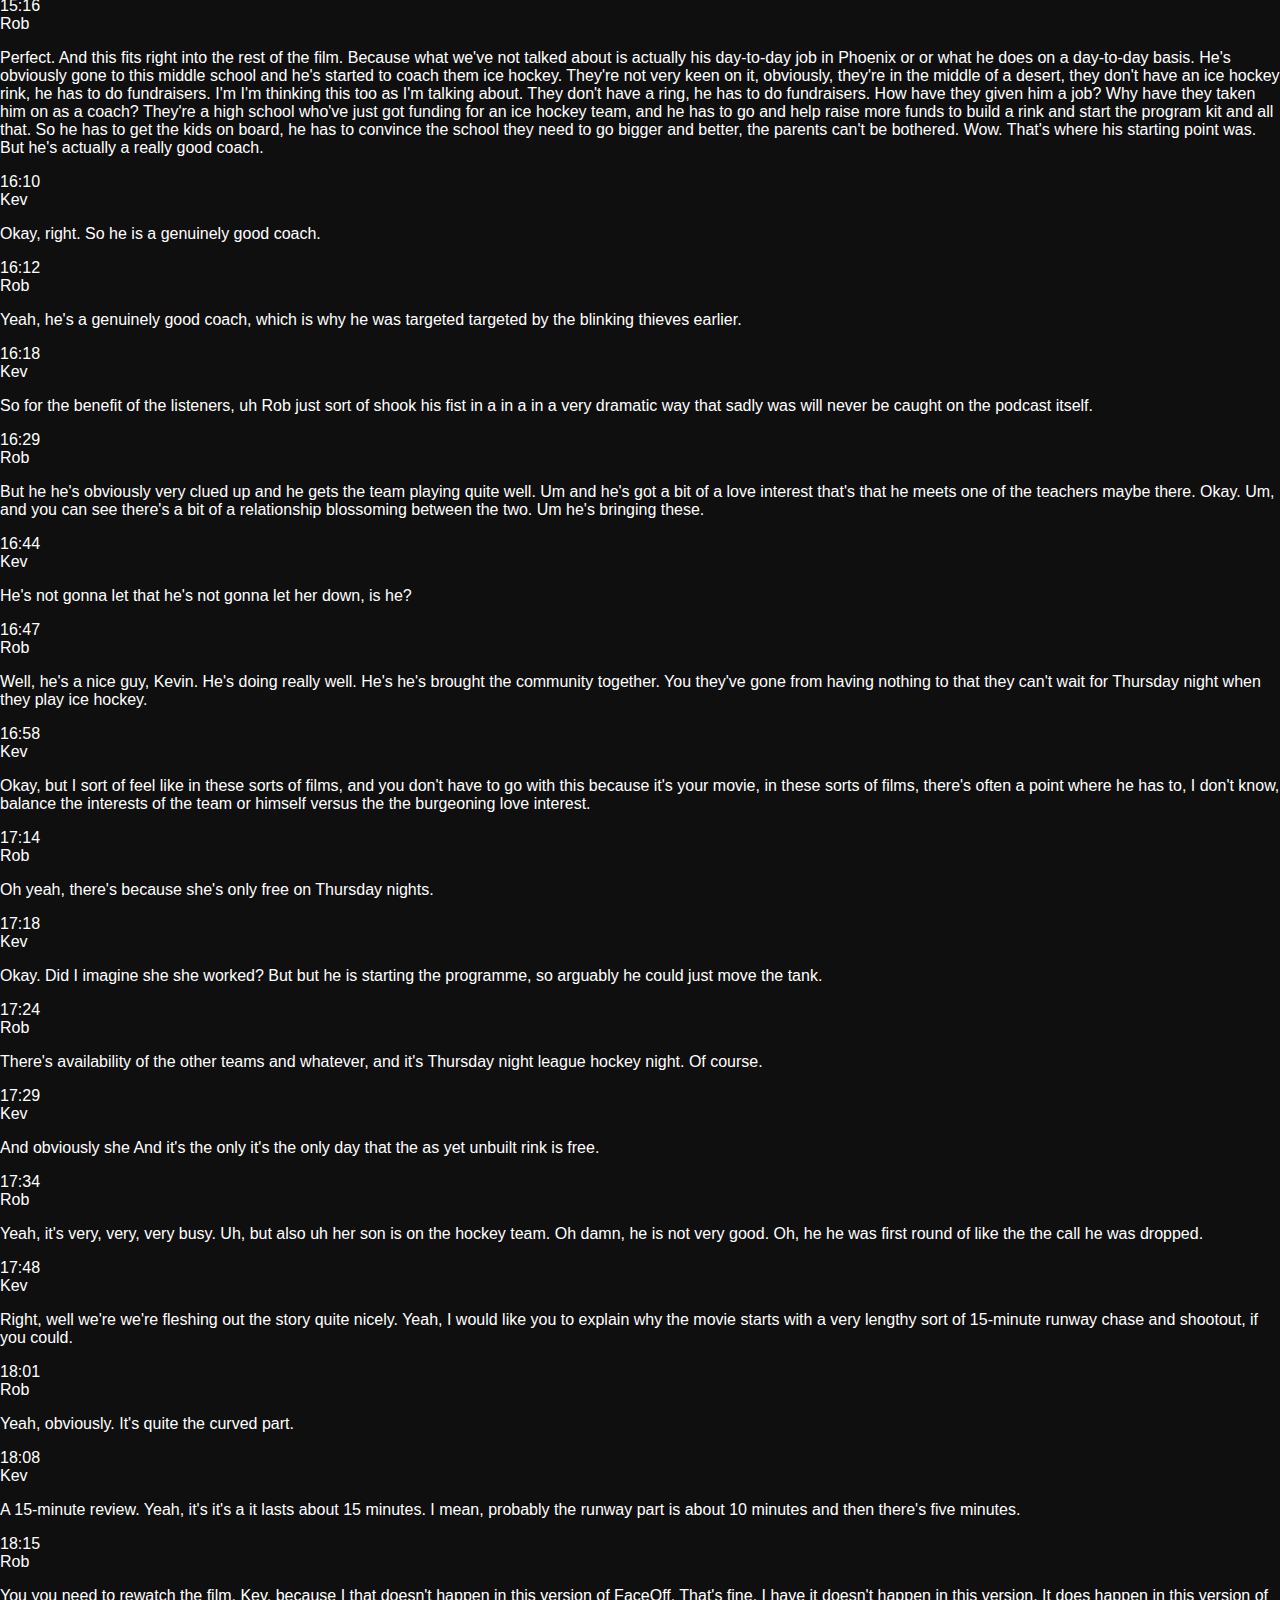
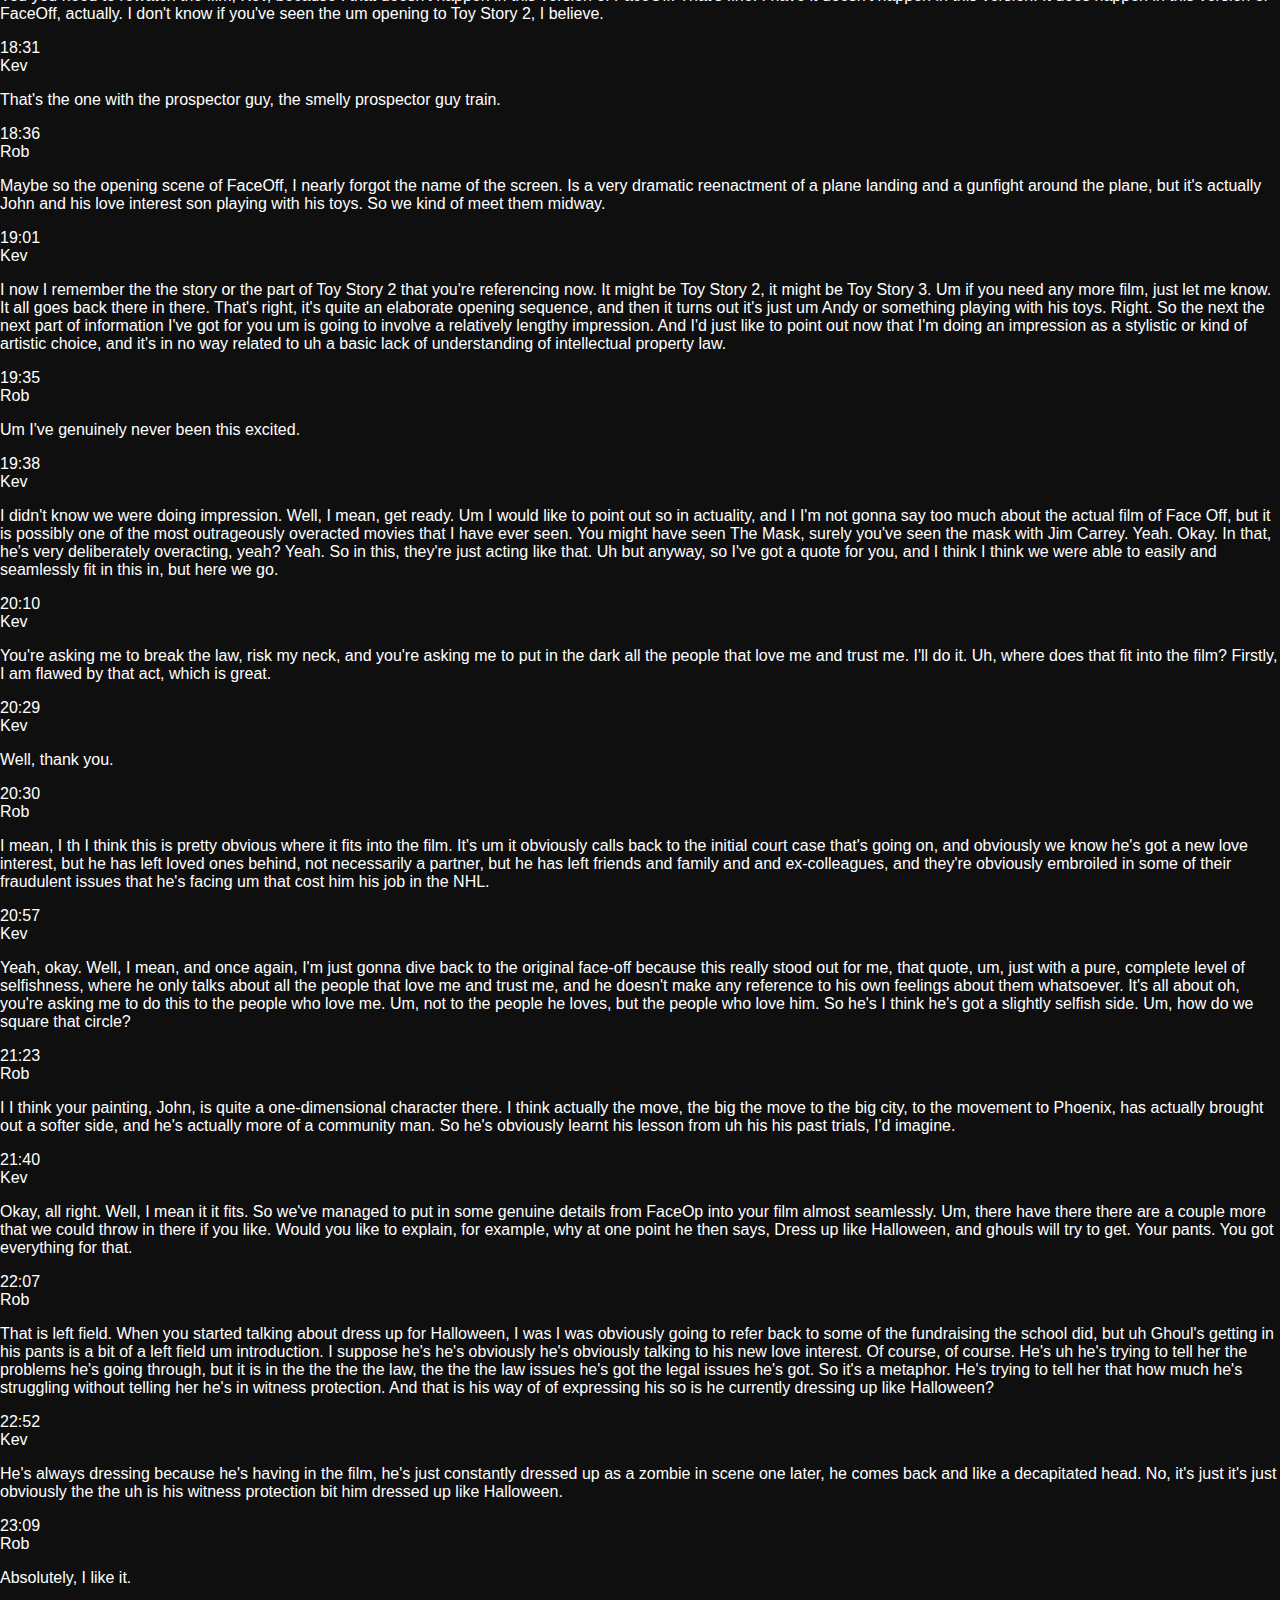
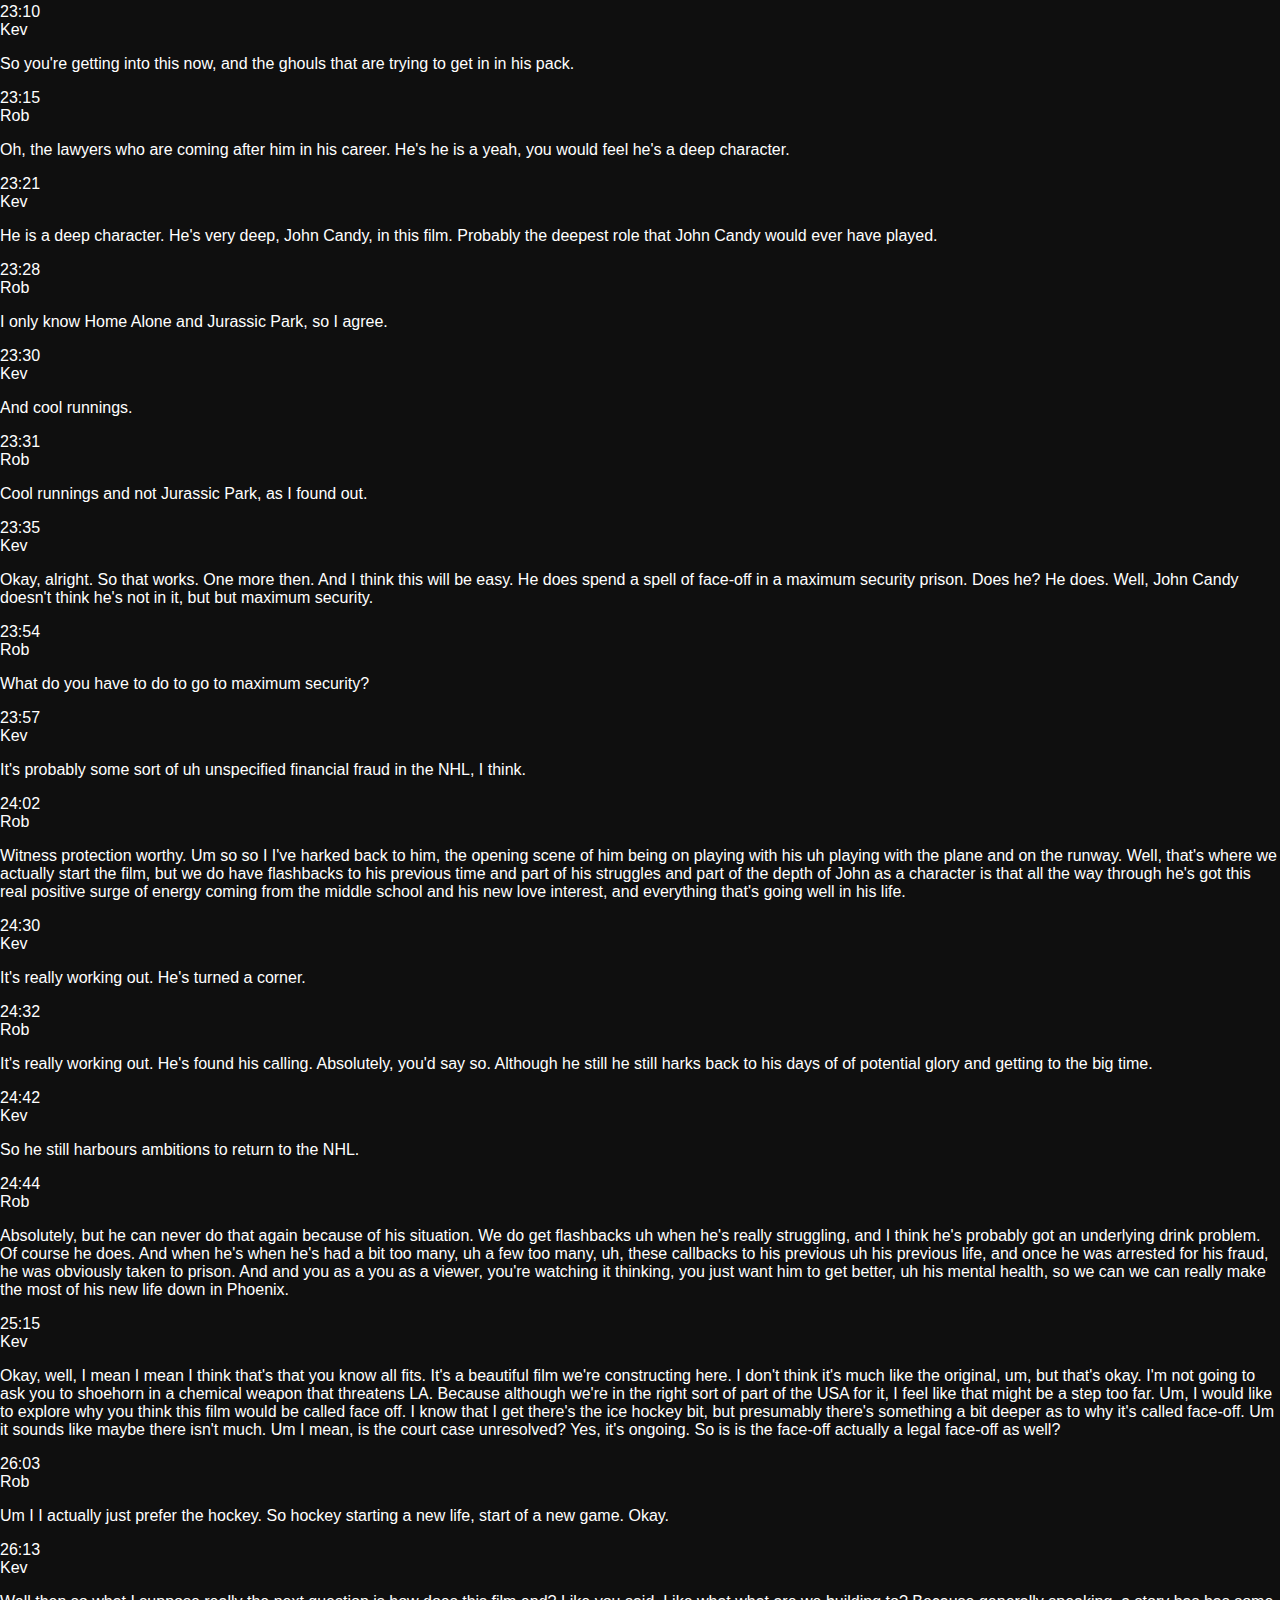
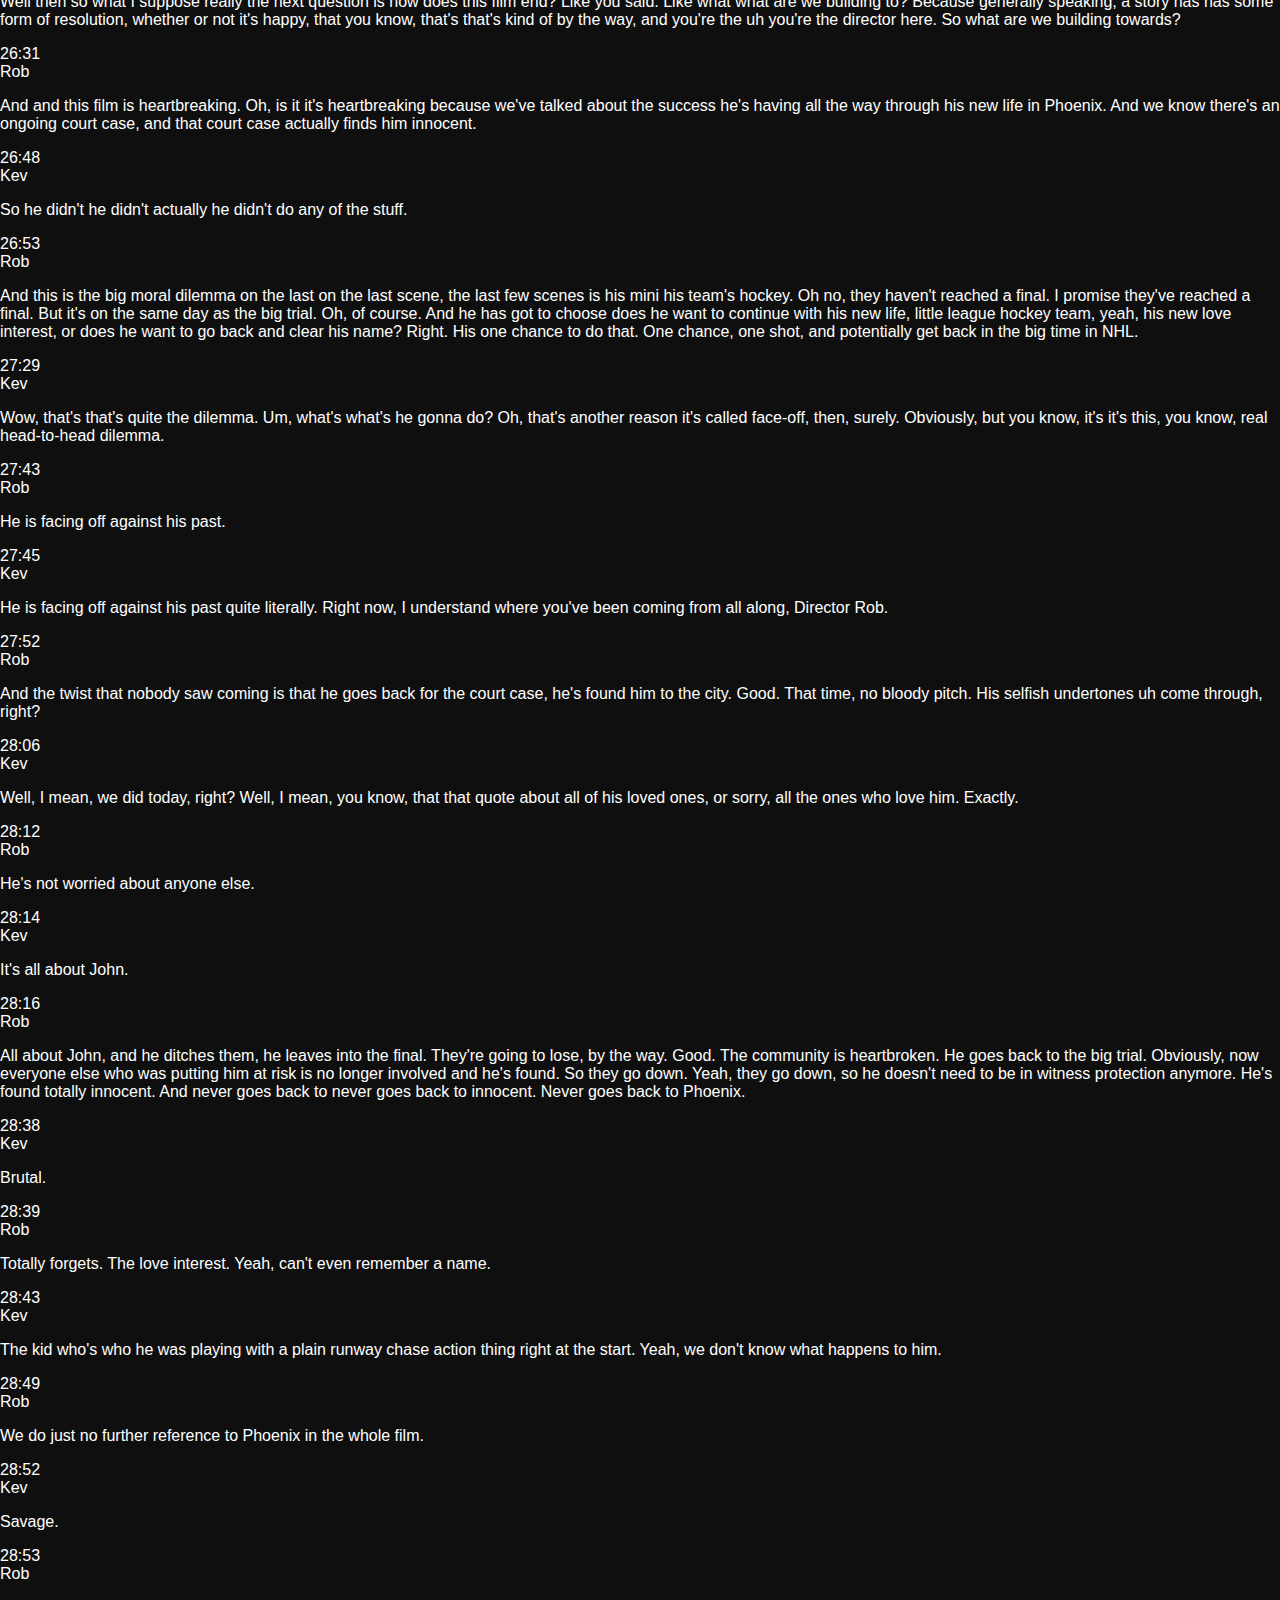
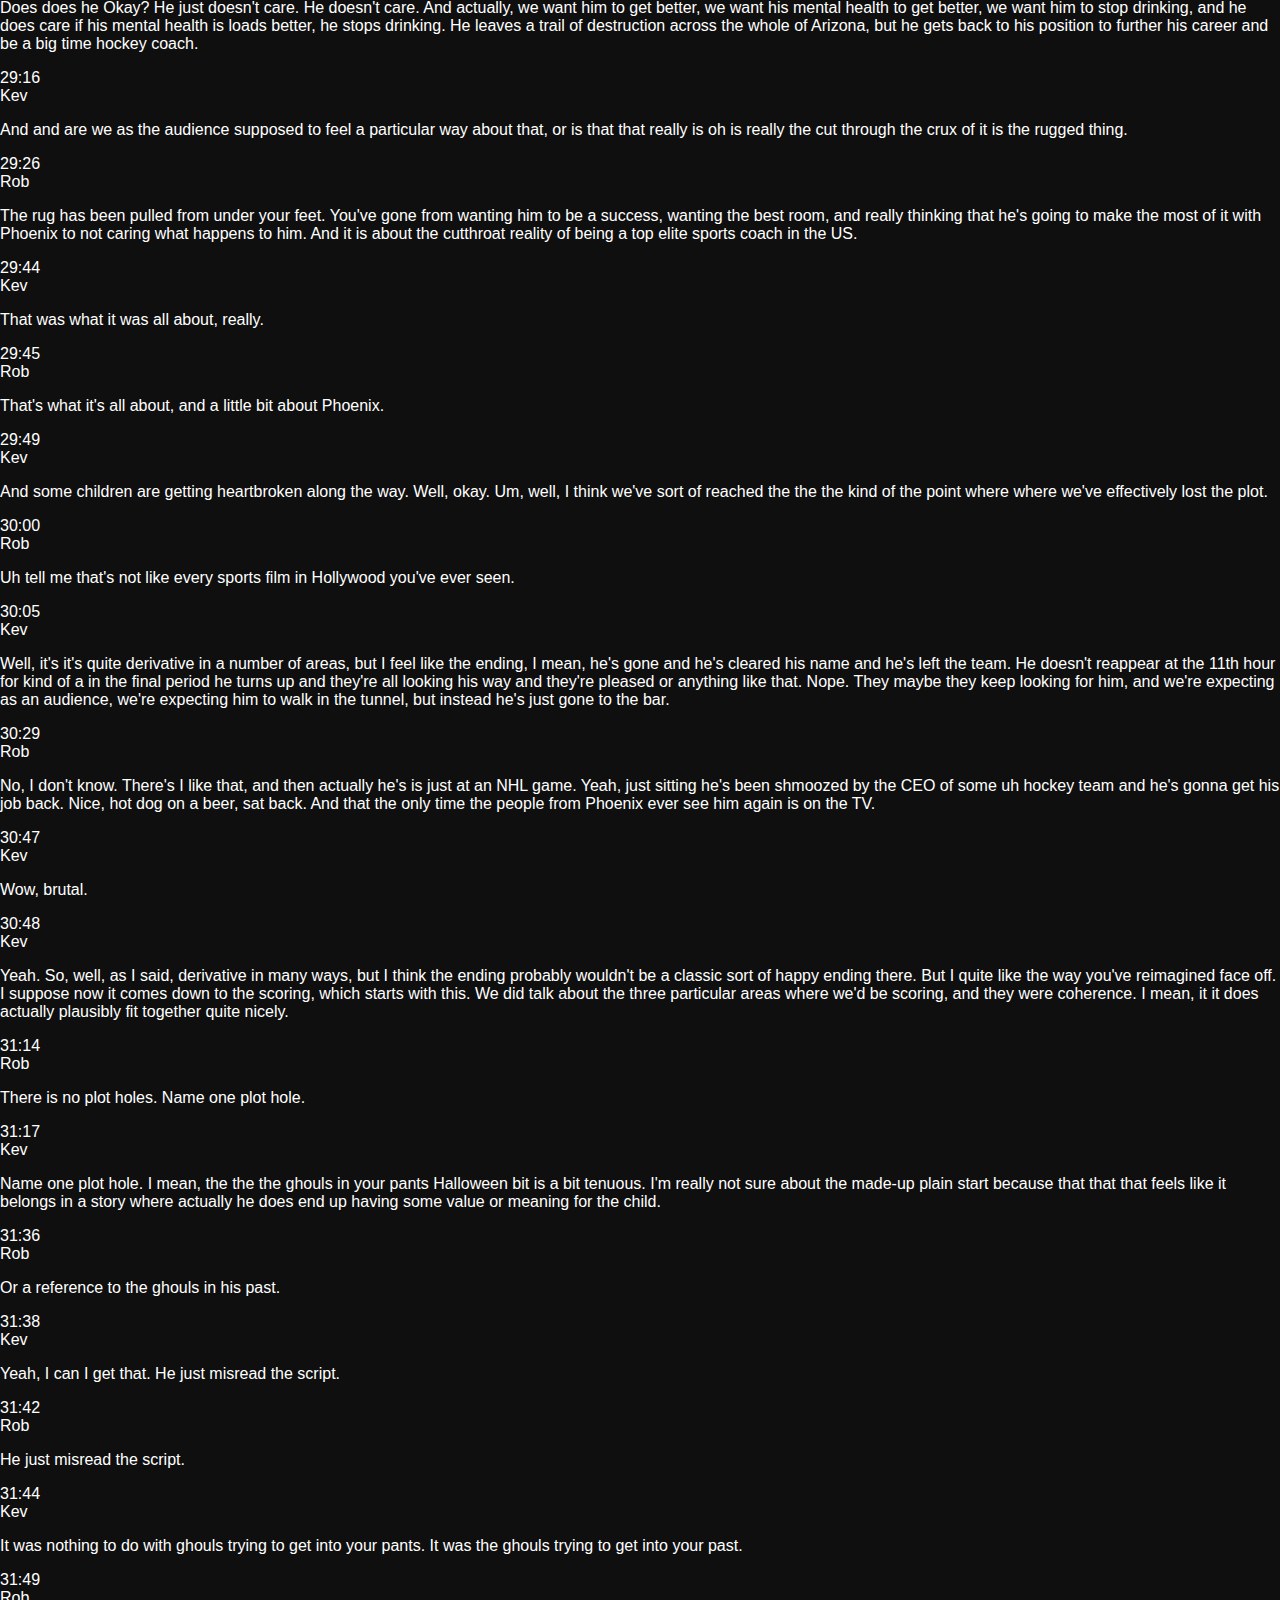
<file: pages/transcripts/face-off.html>
<!DOCTYPE html>
<html lang="en-GB">
<head>
  <!-- Google tag (gtag.js) -->
  <script async src="https://www.googletagmanager.com/gtag/js?id=G-BHEJTM2PGH"></script>
  <script>
    window.dataLayer = window.dataLayer || [];
    function gtag(){dataLayer.push(arguments);}
    gtag('js', new Date());

    gtag('config', 'G-BHEJTM2PGH');
  </script>
  <meta charset="UTF-8" />
  <title>No Context Cinema Club – Face/Off Transcript</title>
  <meta name="description" content="Read the full Face/Off episode transcript from No Context Cinema Club." />
  <meta name="robots" content="index,follow" />
  <link rel="canonical" href="https://nocontextcinemaclub.com/pages/transcripts/face-off.html" />
  <meta name="viewport" content="width=device-width, initial-scale=1.0" />
  <meta name="website-version" content="2.9.0" />
  <meta property="og:title" content="No Context Cinema Club – Face/Off Transcript" />
  <meta property="og:description" content="Read the full Face/Off episode transcript from No Context Cinema Club." />
  <meta property="og:url" content="https://nocontextcinemaclub.com/pages/transcripts/face-off.html" />
  <meta property="og:type" content="website" />
  <meta property="og:image" content="https://nocontextcinemaclub.com/assets/branding/podcast-cover.webp" />
  <meta name="twitter:card" content="summary_large_image" />
  <meta name="twitter:title" content="No Context Cinema Club – Face/Off Transcript" />
  <meta name="twitter:description" content="Read the full Face/Off episode transcript from No Context Cinema Club." />
  <meta name="twitter:image" content="https://nocontextcinemaclub.com/assets/branding/podcast-cover.webp" />
  <link rel="stylesheet" href="/assets/css/site.css" />

  <style>
    :root {
      --brand-orange: #d1632e;
    }

    * {
      box-sizing: border-box;
      font-family: Arial, Helvetica, sans-serif;
    }

    body {
      margin: 0;
      background: #0f0f0f;
      color: #ffffff;
      overflow-x: clip;
      overflow-y: scroll;
      scrollbar-gutter: stable;
    }

    img {
      max-width: 100%;
      height: auto;
    }
  </style>
</head>
<body>
  <div id="site-header"></div>

  <main class="episode-transcript">
    <header class="transcript-hero">
      <div class="transcript-hero__copy">
        <p class="transcript-kicker">Episode transcript</p>
        <h1>Face/Off — Transcript</h1>
        <p class="transcript-subtitle">
          A disgraced coach starts a new life in Phoenix as the trainer of a middle-school hockey team. But as he begins to lay down roots in the Arizona desert, he finds his past and present on collision course, as he struggles to fully escape the consequences of his past misdemeanours.
        </p>
        <div class="transcript-meta">
          <span class="transcript-meta__item">Published 28 Jan 2026</span>
        </div>
      </div>
      <div class="transcript-hero__actions">
        <a class="transcript-btn transcript-btn--primary" href="/pages/listen.html">▶ Play Episode</a>
        <a class="transcript-btn transcript-btn--secondary" href="/index.html">Browse all episodes</a>
      </div>
    </header>

    <section class="transcript-body" aria-labelledby="transcript-label">
      <div class="transcript-section-header">
        <p class="transcript-label" id="transcript-label">Transcript</p>
        <p class="transcript-note">Lightly edited for clarity.</p>
      </div>

  <article class="t-turn">
    <div class="t-time">00:00</div>
    <div class="t-content">
      <div class="t-speaker speaker-kev">Kev</div>
      <p>Hello and welcome to the first episode of the No Context Cinema Club, a show where an almost unbelievably unqualified person rewrites film history by creating plots based only on titles and the true, though sometimes disingenuous, clues that I provide him about the real films. Each week we&#x27;ll explore Rob&#x27;s complete ignorance of film history, testing the limits of what is possible to have missed from pop culture during his 30-something years on this planet, and hopefully having some fun along the way. There are two fundamental rules. Firstly, he&#x27;s not allowed to research or Google anything as we go, and secondly, once he&#x27;s locked something in in his plot, there are no takebacks. Will Rob&#x27;s alternative cuts be works of cinematic genius, or simply descend into the insane ramblings of a lunatic? Only time will tell. At the end of each episode, I&#x27;ll score Rob&#x27;s efforts in three areas coherence, entertainment factor, and originality. For our first episode, we&#x27;ll be diving headlong into the 90s action classic, FaceOff. So Rob, would you like to introduce yourself and tell us a little bit about the origins of this podcast?</p>
    </div>
  </article>
  <article class="t-turn">
    <div class="t-time">00:54</div>
    <div class="t-content">
      <div class="t-speaker speaker-rob">Rob</div>
      <p>Yes. So a while back you uh mentioned a film called FaceOff, which we&#x27;re going to talk about today. Um and you were humoured by my initial thoughts about what the film was. Um obviously I was incorrect with my initial thoughts, and then you obviously wanted me to come onto a podcast with you so you could mock me generally about my film knowledge.</p>
    </div>
  </article>
  <article class="t-turn">
    <div class="t-time">01:15</div>
    <div class="t-content">
      <div class="t-speaker speaker-kev">Kev</div>
      <p>Which is a very valuable and insightful idea for the world of podcasting. Pretty much, yeah. In our first section, which we&#x27;ll be calling plot luck, Rob has nothing but the title to work with. So let&#x27;s see what his initial guesswork tells us about the new director&#x27;s cut of faceoff. So have you had any initial thoughts on what face off might be since you first pitched what you assumed it was?</p>
    </div>
  </article>
  <article class="t-turn">
    <div class="t-time">01:36</div>
    <div class="t-content">
      <div class="t-speaker speaker-rob">Rob</div>
      <p>So I I obviously know that my original thought wasn&#x27;t quite there. So I&#x27;ve I&#x27;ve been thinking about what face-off could be. I&#x27;ve got two thoughts about what it could be. Uh the first one, uh, which was my initial reaction, was based on my knowledge of your love for ice hockey. So when you mentioned face off, my initial thought was that it was an ice hockey-based film. You laughed quite a lot about that. So then my second thought was that it was some sort of film where a character loses their face, referencing uh the office, Dwight Shroots, has a face peeled off and then put onto his face at one point.</p>
    </div>
  </article>
  <article class="t-turn">
    <div class="t-time">02:09</div>
    <div class="t-content">
      <div class="t-speaker speaker-kev">Kev</div>
      <p>I am familiar with the episode in which that happens. That I think is more of a reference to a film than a reference from the office. But we&#x27;ll let that no, we&#x27;ll let&#x27;s explore that for a second. So Dwight takes the face off the Rosussi dummy, doesn&#x27;t he? Yep. In the episode, and then says he always wonders how realistic it is to do that. I think that&#x27;s probably referencing the silence of the lambs with Anthony Hopkins, but it&#x27;s also possibly a reference to the Texas Chainsaw Massacre, I suppose, because there&#x27;s a character called Leatherface in that who takes a face off. So either way, I mean I&#x27;m happy with that.</p>
    </div>
  </article>
  <article class="t-turn">
    <div class="t-time">02:40</div>
    <div class="t-content">
      <div class="t-speaker speaker-rob">Rob</div>
      <p>Um I&#x27;m referencing a TV show, which is referencing a film which I&#x27;m unaware of.</p>
    </div>
  </article>
  <article class="t-turn">
    <div class="t-time">02:45</div>
    <div class="t-content">
      <div class="t-speaker speaker-kev">Kev</div>
      <p>That is brilliant, I would say a fair, fair summary of the situation, yes. Yep. Okay, right. So which of those avenues shall we exploit? To be honest, because it was your first thought, I think even though we subsequently know it&#x27;s not correct, I&#x27;d quite like to follow the ice hockey theme if you were happy, but we can we can go with the take taking a face off a person if you prefer.</p>
    </div>
  </article>
  <article class="t-turn">
    <div class="t-time">03:06</div>
    <div class="t-content">
      <div class="t-speaker speaker-rob">Rob</div>
      <p>I I feel like I&#x27;ve fleshed out the ice hockey film more in my mind, and obviously it was only an immediate reaction. And I I reckon I reckon there&#x27;s a film there that we could talk about, even if it doesn&#x27;t exist.</p>
    </div>
  </article>
  <article class="t-turn">
    <div class="t-time">03:16</div>
    <div class="t-content">
      <div class="t-speaker speaker-kev">Kev</div>
      <p>Okay, well, it doesn&#x27;t exist. Um let&#x27;s do this. Okay, so the film in in which we&#x27;re working on here is going to be an ice hockey-based film. Have you got any thoughts about the plot other than it&#x27;s about ice hockey?</p>
    </div>
  </article>
  <article class="t-turn">
    <div class="t-time">03:29</div>
    <div class="t-content">
      <div class="t-speaker speaker-rob">Rob</div>
      <p>Well, all films that are about sport have a very similar story arc, and that is that there is some sort of crisis, whether it&#x27;s a a school or a club in crisis or an individual in crisis, and then it&#x27;s basically just redemption arc from there. So I think overall it&#x27;s going to be a redemption story, but it&#x27;s a redemption story for an individual.</p>
    </div>
  </article>
  <article class="t-turn">
    <div class="t-time">03:50</div>
    <div class="t-content">
      <div class="t-speaker speaker-kev">Kev</div>
      <p>Okay. Uh have you got any thoughts on the individual, the protagonist of this particular story?</p>
    </div>
  </article>
  <article class="t-turn">
    <div class="t-time">03:56</div>
    <div class="t-content">
      <div class="t-speaker speaker-rob">Rob</div>
      <p>Yep, I don&#x27;t know the actor&#x27;s name. Oh, yeah, okay. So what we will find over the course of this podcast is that I also don&#x27;t know many many actors and what they&#x27;re in. I&#x27;ve got a weird word association when it comes to film and actors that I just think of random things and then or I associate them with random things, and that&#x27;s what I&#x27;ll refer to. So the actor, I&#x27;ve got I&#x27;ve got a lead actor for the film. I don&#x27;t know his name, so you&#x27;re gonna have to help me with that. I&#x27;ll try. He is the guy that is in Jurassic Park with is the bigger guy that wears a yellow jacket in the rain.</p>
    </div>
  </article>
  <article class="t-turn">
    <div class="t-time">04:28</div>
    <div class="t-content">
      <div class="t-speaker speaker-kev">Kev</div>
      <p>Oh, out in the rain, okay. Yeah, he&#x27;s the guy that uh ends up getting eaten on the toilet. Does he? He I think he does. I mean, I haven&#x27;t seen Jurassic Park for a while, but I&#x27;m fairly sure. So the guy, I know who you&#x27;re talking about. Um, and he is a guy, he was in Seinfeld, I think, and a comedy called Third Rock from the Sun as Officer Don. But anyway, go on. He&#x27;s he&#x27;s also in Cool Runnings. He okay, he&#x27;s not also in Cool Runnings.</p>
    </div>
  </article>
  <article class="t-turn">
    <div class="t-time">04:52</div>
    <div class="t-content">
      <div class="t-speaker speaker-rob">Rob</div>
      <p>He is, is is the coach in Cool Runnings?</p>
    </div>
  </article>
  <article class="t-turn">
    <div class="t-time">04:54</div>
    <div class="t-content">
      <div class="t-speaker speaker-kev">Kev</div>
      <p>Uh that&#x27;s John Candy, who is another fat guy. Ah, right. Okay.</p>
    </div>
  </article>
  <article class="t-turn">
    <div class="t-time">04:59</div>
    <div class="t-content">
      <div class="t-speaker speaker-rob">Rob</div>
      <p>So I&#x27;ve mixed up my uh my Hollywood fat guys.</p>
    </div>
  </article>
  <article class="t-turn">
    <div class="t-time">05:03</div>
    <div class="t-content">
      <div class="t-speaker speaker-kev">Kev</div>
      <p>I I think you might have. Okay, right, but so John so John Candy in Cool Runnings, which is a sport film which features a redemption arc for the main character. I can see where this has uh sort of crept into your consciousness because yeah, John Candy in that film in Cool Runnings is a disgraced Bob Slay coach who cheated when he himself was in the Winter Olympics.</p>
    </div>
  </article>
  <article class="t-turn">
    <div class="t-time">05:26</div>
    <div class="t-content">
      <div class="t-speaker speaker-rob">Rob</div>
      <p>Right. So something that we should worry about is that my ice hockey film is pretty much that.</p>
    </div>
  </article>
  <article class="t-turn">
    <div class="t-time">05:31</div>
    <div class="t-content">
      <div class="t-speaker speaker-kev">Kev</div>
      <p>Well, I mean, there&#x27;s similar there&#x27;s ice, uh there&#x27;s a redemption. There&#x27;s not even ice for the character. But I but I you know I think we can work with this. I mean, in face off, you want John you want either John Candy or offers a don from Third Rock from the Sun who also uh gets wears a big yellow jacket in the rain in Jackson.</p>
    </div>
  </article>
  <article class="t-turn">
    <div class="t-time">05:48</div>
    <div class="t-content">
      <div class="t-speaker speaker-rob">Rob</div>
      <p>I&#x27;m sure I&#x27;m sure the guy in uh in Colour Runnings wears a yellow jacket. I know he wears a big duffel.</p>
    </div>
  </article>
  <article class="t-turn">
    <div class="t-time">05:56</div>
    <div class="t-content">
      <div class="t-speaker speaker-kev">Kev</div>
      <p>In okay. Have you watched Home Alone recently, Rob? Yep, love Home Alone. Okay. I think John Candy wears a yellow jacket in his short cameo appearance in Home Alone when he is, was he, uh I can&#x27;t remember the name of it, but he goes, Polka, polka, polka. He&#x27;s the polka singer. The back of the van. I think they all wear yellow jackets, don&#x27;t they? Um his polka outfit who was trying to get back to Milwaukee or something like that.</p>
    </div>
  </article>
  <article class="t-turn">
    <div class="t-time">06:19</div>
    <div class="t-content">
      <div class="t-speaker speaker-rob">Rob</div>
      <p>Is the guy in the back of the van the guy from Jurassic Park or Cool Runnings?</p>
    </div>
  </article>
  <article class="t-turn">
    <div class="t-time">06:24</div>
    <div class="t-content">
      <div class="t-speaker speaker-kev">Kev</div>
      <p>Cool Runnings. That&#x27;s John Candy in both.</p>
    </div>
  </article>
  <article class="t-turn">
    <div class="t-time">06:26</div>
    <div class="t-content">
      <div class="t-speaker speaker-rob">Rob</div>
      <p>So you want him.</p>
    </div>
  </article>
  <article class="t-turn">
    <div class="t-time">06:27</div>
    <div class="t-content">
      <div class="t-speaker speaker-kev">Kev</div>
      <p>He is my main man. Sorry, guy from Third Rock from the Sun, and I think Seinfeld, and I don&#x27;t know your name, I&#x27;m afraid, but John Candy has just beaten you to it in the final casting to be the protagonist of Rob&#x27;s new film Face Off. But don&#x27;t worry, John Candy will be very used to the role because he&#x27;s played it already in Cool Runnings by the sound of it. Although he was much more alive when that was made than he is currently.</p>
    </div>
  </article>
  <article class="t-turn">
    <div class="t-time">06:47</div>
    <div class="t-content">
      <div class="t-speaker speaker-rob">Rob</div>
      <p>Immediate casting issues. Yeah, yes. What I will say is I I was thinking coming into this that my film knowledge was below average, but my TV knowledge was better than average. Okay. So my um my references are gonna be poor at this point, I think.</p>
    </div>
  </article>
  <article class="t-turn">
    <div class="t-time">07:05</div>
    <div class="t-content">
      <div class="t-speaker speaker-kev">Kev</div>
      <p>Well, I mean let&#x27;s explore. So we&#x27;ve got John Candy playing the role of what?</p>
    </div>
  </article>
  <article class="t-turn">
    <div class="t-time">07:10</div>
    <div class="t-content">
      <div class="t-speaker speaker-rob">Rob</div>
      <p>Uh obviously based in America.</p>
    </div>
  </article>
  <article class="t-turn">
    <div class="t-time">07:12</div>
    <div class="t-content">
      <div class="t-speaker speaker-kev">Kev</div>
      <p>Of course, if it&#x27;s well, or Canada maybe if it&#x27;s I mean, John Candy was Canadian, I believe. So you know, you could be Canadian. No, America. We&#x27;re going to Hollywood, yeah.</p>
    </div>
  </article>
  <article class="t-turn">
    <div class="t-time">07:19</div>
    <div class="t-content">
      <div class="t-speaker speaker-rob">Rob</div>
      <p>We&#x27;re going, yeah, we&#x27;re going to the big screen, so we&#x27;re at Hollywood, why not? He&#x27;s some sort of teacher. Okay. I don&#x27;t know if he&#x27;s lower school or middle school. I don&#x27;t know what they call lower school over in the States.</p>
    </div>
  </article>
  <article class="t-turn">
    <div class="t-time">07:29</div>
    <div class="t-content">
      <div class="t-speaker speaker-kev">Kev</div>
      <p>I don&#x27;t know. Elementary, is it? Elementary, but they&#x27;re probably too young to be doing much ice hockey stuff with a redemption arc.</p>
    </div>
  </article>
  <article class="t-turn">
    <div class="t-time">07:36</div>
    <div class="t-content">
      <div class="t-speaker speaker-rob">Rob</div>
      <p>He is a coach at a middle school ice hockey team. And here&#x27;s the twist: he used to be big time.</p>
    </div>
  </article>
  <article class="t-turn">
    <div class="t-time">07:46</div>
    <div class="t-content">
      <div class="t-speaker speaker-kev">Kev</div>
      <p>Did he? He used to be big time. He used to be big time. Did he skate in the Olympics? Like he did in Garchomp.</p>
    </div>
  </article>
  <article class="t-turn">
    <div class="t-time">07:52</div>
    <div class="t-content">
      <div class="t-speaker speaker-rob">Rob</div>
      <p>I&#x27;m assuming that&#x27;s a reference to Gorin&#x27;s. No, he didn&#x27;t used to. He was on the verge of becoming um uh a National Hockey League coach.</p>
    </div>
  </article>
  <article class="t-turn">
    <div class="t-time">08:02</div>
    <div class="t-content">
      <div class="t-speaker speaker-kev">Kev</div>
      <p>Was he? Yep. So he was on the on the cusp of NHL stardom. As a coach, not as a player.</p>
    </div>
  </article>
  <article class="t-turn">
    <div class="t-time">08:07</div>
    <div class="t-content">
      <div class="t-speaker speaker-rob">Rob</div>
      <p>Uh yeah, as a coach, he&#x27;s a big guy. He&#x27;s not gonna be an amazing hockey player.</p>
    </div>
  </article>
  <article class="t-turn">
    <div class="t-time">08:11</div>
    <div class="t-content">
      <div class="t-speaker speaker-kev">Kev</div>
      <p>Okay, well he could have been a goon. You know, he could have been a guy on skates who just goes out to pummel people.</p>
    </div>
  </article>
  <article class="t-turn">
    <div class="t-time">08:15</div>
    <div class="t-content">
      <div class="t-speaker speaker-rob">Rob</div>
      <p>Yeah, I like I like that. No, no, he&#x27;s not that. He&#x27;s he was on the verge of becoming a successful NHL coach.</p>
    </div>
  </article>
  <article class="t-turn">
    <div class="t-time">08:22</div>
    <div class="t-content">
      <div class="t-speaker speaker-kev">Kev</div>
      <p>Okay, right, and now he finds himself in high school or middle school, whatever you said.</p>
    </div>
  </article>
  <article class="t-turn">
    <div class="t-time">08:27</div>
    <div class="t-content">
      <div class="t-speaker speaker-rob">Rob</div>
      <p>Yeah, yeah, but not in a school that&#x27;s in Canada. I don&#x27;t want that. I don&#x27;t want him in a cold state. Okay, he is in a warm state. He&#x27;s in I want to say Florida. Okay, yeah, that&#x27;s maybe wearing a nice uh nice sort of uh um palm tree shirt to the games. Okay, so he&#x27;s he&#x27;s wearing his sort of flamboyant some somewhere not known for the hockey. Okay, well, I mean the Florida Panthers won the Stanley Cup very recently. So this is the problem that your knowledge of hockey is better than mine as well, so it&#x27;s gonna follow me here. So somewhere where it&#x27;s got him in New Mexico. Perfect.</p>
    </div>
  </article>
  <article class="t-turn">
    <div class="t-time">09:02</div>
    <div class="t-content">
      <div class="t-speaker speaker-kev">Kev</div>
      <p>Lovely. He&#x27;s in New Mexico.</p>
    </div>
  </article>
  <article class="t-turn">
    <div class="t-time">09:04</div>
    <div class="t-content">
      <div class="t-speaker speaker-rob">Rob</div>
      <p>Is there a desert in New Mexico or that&#x27;s the case?</p>
    </div>
  </article>
  <article class="t-turn">
    <div class="t-time">09:05</div>
    <div class="t-content">
      <div class="t-speaker speaker-kev">Kev</div>
      <p>I think it&#x27;s basically a giant desert, really. I think New Mexico. It&#x27;s where Breaking Bad was set, if you&#x27;ve ever heard of that.</p>
    </div>
  </article>
  <article class="t-turn">
    <div class="t-time">09:10</div>
    <div class="t-content">
      <div class="t-speaker speaker-rob">Rob</div>
      <p>I&#x27;ve heard of it, I&#x27;ve watched some of it. Again, I thought my TV knowledge was better than my knowledge, but maybe I&#x27;m incorrect on that one. It is somewhere I I feel a bit deserty, a bit Arizona, maybe somewhere around Phoenix.</p>
    </div>
  </article>
  <article class="t-turn">
    <div class="t-time">09:23</div>
    <div class="t-content">
      <div class="t-speaker speaker-kev">Kev</div>
      <p>Alright, we&#x27;re going for Phoenix. I think they just lost their hockey team. Uh they got re-uh, don&#x27;t forget, re-franchised somewhere. I went to Utah, I think, another desert, but this is middle school. Okay, yeah, that&#x27;s true.</p>
    </div>
  </article>
  <article class="t-turn">
    <div class="t-time">09:33</div>
    <div class="t-content">
      <div class="t-speaker speaker-rob">Rob</div>
      <p>This isn&#x27;t Hockey League, this is middle school.</p>
    </div>
  </article>
  <article class="t-turn">
    <div class="t-time">09:36</div>
    <div class="t-content">
      <div class="t-speaker speaker-kev">Kev</div>
      <p>Okay, but the youngsters could be devastated that their NHL team, their local NHL team have just left, and that was their pathway to success.</p>
    </div>
  </article>
  <article class="t-turn">
    <div class="t-time">09:43</div>
    <div class="t-content">
      <div class="t-speaker speaker-rob">Rob</div>
      <p>This is based in the same year that Space Jam was I&#x27;ve no idea what it was when there was.</p>
    </div>
  </article>
  <article class="t-turn">
    <div class="t-time">09:49</div>
    <div class="t-content">
      <div class="t-speaker speaker-kev">Kev</div>
      <p>I don&#x27;t know. I mean the Space Jam feels like a late, no, maybe a mid-90s film to me.</p>
    </div>
  </article>
  <article class="t-turn">
    <div class="t-time">09:54</div>
    <div class="t-content">
      <div class="t-speaker speaker-rob">Rob</div>
      <p>Maybe the reason being is Space Jam. I remember in the serial you used to get the little toys and the Space Jam toys. Right. There&#x27;s gonna be toys for this film. There&#x27;s gonna be toys in the series and some merchandise. Little hockey pucks.</p>
    </div>
  </article>
  <article class="t-turn">
    <div class="t-time">10:06</div>
    <div class="t-content">
      <div class="t-speaker speaker-kev">Kev</div>
      <p>Little pucks with the team, whatever they&#x27;re gonna be. Yeah, the New Mexico. Yeah, we&#x27;ll probably focus on the team next rather than the freebies that are given out. Okay, right. So he&#x27;s coaching in New Mexico. Yep. Okay, what has I mean, what has been this terrible thing that he needs redemption from?</p>
    </div>
  </article>
  <article class="t-turn">
    <div class="t-time">10:22</div>
    <div class="t-content">
      <div class="t-speaker speaker-rob">Rob</div>
      <p>Not sure yet. Okay, he&#x27;s definitely done something which has shamed himself, and he&#x27;s essentially on the run in hiding, and he&#x27;s not been able to take his his amazing job up at the NHL, and he&#x27;s he&#x27;s had to go and the only job he can get is uh a really down on its look middle school hockey team in Arizona. Okay, a ragtag bunch of misfits. Yeah, nobody wants to play hockey, they&#x27;re all they&#x27;re all out enjoying the the desert, I suppose. Doing whatever you do in the desert, chasing cactuses or something.</p>
    </div>
  </article>
  <article class="t-turn">
    <div class="t-time">10:50</div>
    <div class="t-content">
      <div class="t-speaker speaker-kev">Kev</div>
      <p>But famously difficult to catch.</p>
    </div>
  </article>
  <article class="t-turn">
    <div class="t-time">10:54</div>
    <div class="t-content">
      <div class="t-speaker speaker-rob">Rob</div>
      <p>He doesn&#x27;t want to be there, and the hockey team. I&#x27;ve got a vague reference of something I&#x27;ve seen on TikTok where a basketball coach goes and he causes a bit of trouble at the school he goes to, it&#x27;s a high-flying basketball team, and he he comes and messes things up by requiring certain grade point averages and stuff like that. He&#x27;s a little bit like that.</p>
    </div>
  </article>
  <article class="t-turn">
    <div class="t-time">11:13</div>
    <div class="t-content">
      <div class="t-speaker speaker-kev">Kev</div>
      <p>That is Coach Carter. I think you&#x27;re probably referencing there with Samuel L. Jackson as as the as the main coach who won&#x27;t accept any ill discipline from his from his team.</p>
    </div>
  </article>
  <article class="t-turn">
    <div class="t-time">11:23</div>
    <div class="t-content">
      <div class="t-speaker speaker-rob">Rob</div>
      <p>Is Samuel L. Jackson bold in the film?</p>
    </div>
  </article>
  <article class="t-turn">
    <div class="t-time">11:26</div>
    <div class="t-content">
      <div class="t-speaker speaker-kev">Kev</div>
      <p>He I believe Samuel L. Jackson is bold in every film and life. In that case, it might be okay. Right, so what was what was his crime? Was there a crime?</p>
    </div>
  </article>
  <article class="t-turn">
    <div class="t-time">11:39</div>
    <div class="t-content">
      <div class="t-speaker speaker-rob">Rob</div>
      <p>Yeah, fraud, obviously.</p>
    </div>
  </article>
  <article class="t-turn">
    <div class="t-time">11:40</div>
    <div class="t-content">
      <div class="t-speaker speaker-kev">Kev</div>
      <p>Fraud, okay.</p>
    </div>
  </article>
  <article class="t-turn">
    <div class="t-time">11:42</div>
    <div class="t-content">
      <div class="t-speaker speaker-rob">Rob</div>
      <p>Defrauded the hockey team. Um I don&#x27;t know, he was dodging his taxes. Dodging his taxes, okay. No, probably shouldn&#x27;t on the first episode alienate all Americans. No. Um, he is dodging some sort of taxes or fraud, um, and he&#x27;s been dragged into a he&#x27;s he&#x27;s a nice guy, but he has been found to be guilty for this.</p>
    </div>
  </article>
  <article class="t-turn">
    <div class="t-time">12:04</div>
    <div class="t-content">
      <div class="t-speaker speaker-kev">Kev</div>
      <p>Okay, and now he finds himself down on his luck in the middle of the desert, trying to coach a ragtag bunch of misfits who have no interest in playing ice hockey. That&#x27;s what we&#x27;re going with.</p>
    </div>
  </article>
  <article class="t-turn">
    <div class="t-time">12:12</div>
    <div class="t-content">
      <div class="t-speaker speaker-rob">Rob</div>
      <p>Yep.</p>
    </div>
  </article>
  <article class="t-turn">
    <div class="t-time">12:12</div>
    <div class="t-content">
      <div class="t-speaker speaker-kev">Kev</div>
      <p>In our next section called The Plot Thickens, I&#x27;ll be feeding Rob some more information about the real film face-off, um, which he&#x27;s going to be forced to include within his own already slightly derivative plot. So here we go. The first thing I&#x27;ve got for you, Rob, is that in the real film face-off, the hero does assume a new identity.</p>
    </div>
  </article>
  <article class="t-turn">
    <div class="t-time">12:33</div>
    <div class="t-content">
      <div class="t-speaker speaker-rob">Rob</div>
      <p>Right, okay. So my main character who is played by John Candy. By John Candy. Uh it&#x27;s a coincidence that because he&#x27;s called John in the film as well.</p>
    </div>
  </article>
  <article class="t-turn">
    <div class="t-time">12:44</div>
    <div class="t-content">
      <div class="t-speaker speaker-kev">Kev</div>
      <p>That&#x27;s helpful. That&#x27;s what I&#x27;m saying.</p>
    </div>
  </article>
  <article class="t-turn">
    <div class="t-time">12:44</div>
    <div class="t-content">
      <div class="t-speaker speaker-rob">Rob</div>
      <p>He&#x27;s called John in the film now, but he wasn&#x27;t when the film first started.</p>
    </div>
  </article>
  <article class="t-turn">
    <div class="t-time">12:48</div>
    <div class="t-content">
      <div class="t-speaker speaker-kev">Kev</div>
      <p>So because he&#x27;s got to assume a new identity. Correct.</p>
    </div>
  </article>
  <article class="t-turn">
    <div class="t-time">12:51</div>
    <div class="t-content">
      <div class="t-speaker speaker-rob">Rob</div>
      <p>So um what I didn&#x27;t say in the first section was that actually that it&#x27;s quite a bit of court case he&#x27;s going through, and as part of that, he&#x27;s under a bit of pressure. So part of his move to uh Phoenix, Arizona, um is part of the witness protection programme, actually. So he&#x27;s taken up a totally new life. So he&#x27;s obviously working through his skill sets that he&#x27;s got, but um, he has left his whole life behind and he&#x27;s now called John.</p>
    </div>
  </article>
  <article class="t-turn">
    <div class="t-time">13:15</div>
    <div class="t-content">
      <div class="t-speaker speaker-kev">Kev</div>
      <p>Now called John. Right, we don&#x27;t know what he was called before. That&#x27;s okay, we don&#x27;t need to worry about that. He&#x27;s in witness protection. Why would we know what he was called before? Right. Uh can I just clarify, we&#x27;re in Phoenix, Arizona, aren&#x27;t we? I said New Mexico earlier. You weren&#x27;t happy with that. No, we moved him to Phoenix, Arizona, that&#x27;s all good.</p>
    </div>
  </article>
  <article class="t-turn">
    <div class="t-time">13:30</div>
    <div class="t-content">
      <div class="t-speaker speaker-rob">Rob</div>
      <p>I I know more about Phoenix because I once flew out of there, so that feels like it should be that, and it&#x27;s definitely hot.</p>
    </div>
  </article>
  <article class="t-turn">
    <div class="t-time">13:36</div>
    <div class="t-content">
      <div class="t-speaker speaker-kev">Kev</div>
      <p>It is very hot in Phoenix, Arizona. Okay, perfect. So John is now in Phoenix, Arizona. He&#x27;s under witness protection for some sort of financial fraud-based activities in his previous life.</p>
    </div>
  </article>
  <article class="t-turn">
    <div class="t-time">13:51</div>
    <div class="t-content">
      <div class="t-speaker speaker-rob">Rob</div>
      <p>Something to do with the NHL.</p>
    </div>
  </article>
  <article class="t-turn">
    <div class="t-time">13:54</div>
    <div class="t-content">
      <div class="t-speaker speaker-kev">Kev</div>
      <p>Something to do, oh okay, right. So it&#x27;s a potentially a big story, is it?</p>
    </div>
  </article>
  <article class="t-turn">
    <div class="t-time">13:58</div>
    <div class="t-content">
      <div class="t-speaker speaker-rob">Rob</div>
      <p>Yeah, so do you remember back in the 90s when Premier League managers were accused of tapping up players? Oh, yes, of course. He was doing that, but with sponsors and he was taking kickbacks. He was he was found guilty of taking kickbacks, but there was a lot of money involved, and people went missing. It got a little bit a little bit dirty, a little bit nasty, and that&#x27;s when he was uh relocated. Hang about. Can you guys can you guilty? Why is he in witness protection? Can you be guilty of the city? Why is he in witness protection then? If he&#x27;s already been found guilty of this crime? Sorry, there&#x27;s an ongoing trial. Sorry, there&#x27;s an ongoing trial. He&#x27;s presumed guilty. You misspoke. Misspoke, yeah. Like he probably did in court, I imagine. He&#x27;s a nervous guy. Um he is under a trial and there&#x27;s risk to his life, and for that reason he&#x27;s in witness protection while under suspicion.</p>
    </div>
  </article>
  <article class="t-turn">
    <div class="t-time">14:46</div>
    <div class="t-content">
      <div class="t-speaker speaker-kev">Kev</div>
      <p>Well, under suspicion, so maybe he&#x27;s done it, maybe he hasn&#x27;t. Yeah, but we all know he&#x27;s guilty. Okay, we know he&#x27;s alright, fine. It&#x27;s it&#x27;s clear in his arc that he has to so far, yeah. Okay, alright. So that explains why uh the hero gets a new identity. That&#x27;s good. Um I&#x27;ve got a quote from uh face off that I picked up when I rewatched it last week for this. Um in this he actually says when all else fails, fresh tactics.</p>
    </div>
  </article>
  <article class="t-turn">
    <div class="t-time">15:16</div>
    <div class="t-content">
      <div class="t-speaker speaker-rob">Rob</div>
      <p>Perfect. And this fits right into the rest of the film. Because what we&#x27;ve not talked about is actually his day-to-day job in Phoenix or or what he does on a day-to-day basis. He&#x27;s obviously gone to this middle school and he&#x27;s started to coach them ice hockey. They&#x27;re not very keen on it, obviously, they&#x27;re in the middle of a desert, they don&#x27;t have an ice hockey rink, he has to do fundraisers. I&#x27;m I&#x27;m thinking this too as I&#x27;m talking about. They don&#x27;t have a ring, he has to do fundraisers. How have they given him a job? Why have they taken him on as a coach? They&#x27;re a high school who&#x27;ve just got funding for an ice hockey team, and he has to go and help raise more funds to build a rink and start the program kit and all that. So he has to get the kids on board, he has to convince the school they need to go bigger and better, the parents can&#x27;t be bothered. Wow. That&#x27;s where his starting point was. But he&#x27;s actually a really good coach.</p>
    </div>
  </article>
  <article class="t-turn">
    <div class="t-time">16:10</div>
    <div class="t-content">
      <div class="t-speaker speaker-kev">Kev</div>
      <p>Okay, right. So he is a genuinely good coach.</p>
    </div>
  </article>
  <article class="t-turn">
    <div class="t-time">16:12</div>
    <div class="t-content">
      <div class="t-speaker speaker-rob">Rob</div>
      <p>Yeah, he&#x27;s a genuinely good coach, which is why he was targeted targeted by the blinking thieves earlier.</p>
    </div>
  </article>
  <article class="t-turn">
    <div class="t-time">16:18</div>
    <div class="t-content">
      <div class="t-speaker speaker-kev">Kev</div>
      <p>So for the benefit of the listeners, uh Rob just sort of shook his fist in a in a in a very dramatic way that sadly was will never be caught on the podcast itself.</p>
    </div>
  </article>
  <article class="t-turn">
    <div class="t-time">16:29</div>
    <div class="t-content">
      <div class="t-speaker speaker-rob">Rob</div>
      <p>But he he&#x27;s obviously very clued up and he gets the team playing quite well. Um and he&#x27;s got a bit of a love interest that&#x27;s that he meets one of the teachers maybe there. Okay. Um, and you can see there&#x27;s a bit of a relationship blossoming between the two. Um he&#x27;s bringing these.</p>
    </div>
  </article>
  <article class="t-turn">
    <div class="t-time">16:44</div>
    <div class="t-content">
      <div class="t-speaker speaker-kev">Kev</div>
      <p>He&#x27;s not gonna let that he&#x27;s not gonna let her down, is he?</p>
    </div>
  </article>
  <article class="t-turn">
    <div class="t-time">16:47</div>
    <div class="t-content">
      <div class="t-speaker speaker-rob">Rob</div>
      <p>Well, he&#x27;s a nice guy, Kevin. He&#x27;s doing really well. He&#x27;s he&#x27;s brought the community together. You they&#x27;ve gone from having nothing to that they can&#x27;t wait for Thursday night when they play ice hockey.</p>
    </div>
  </article>
  <article class="t-turn">
    <div class="t-time">16:58</div>
    <div class="t-content">
      <div class="t-speaker speaker-kev">Kev</div>
      <p>Okay, but I sort of feel like in these sorts of films, and you don&#x27;t have to go with this because it&#x27;s your movie, in these sorts of films, there&#x27;s often a point where he has to, I don&#x27;t know, balance the interests of the team or himself versus the the burgeoning love interest.</p>
    </div>
  </article>
  <article class="t-turn">
    <div class="t-time">17:14</div>
    <div class="t-content">
      <div class="t-speaker speaker-rob">Rob</div>
      <p>Oh yeah, there&#x27;s because she&#x27;s only free on Thursday nights.</p>
    </div>
  </article>
  <article class="t-turn">
    <div class="t-time">17:18</div>
    <div class="t-content">
      <div class="t-speaker speaker-kev">Kev</div>
      <p>Okay. Did I imagine she she worked? But but he is starting the programme, so arguably he could just move the tank.</p>
    </div>
  </article>
  <article class="t-turn">
    <div class="t-time">17:24</div>
    <div class="t-content">
      <div class="t-speaker speaker-rob">Rob</div>
      <p>There&#x27;s availability of the other teams and whatever, and it&#x27;s Thursday night league hockey night. Of course.</p>
    </div>
  </article>
  <article class="t-turn">
    <div class="t-time">17:29</div>
    <div class="t-content">
      <div class="t-speaker speaker-kev">Kev</div>
      <p>And obviously she And it&#x27;s the only it&#x27;s the only day that the as yet unbuilt rink is free.</p>
    </div>
  </article>
  <article class="t-turn">
    <div class="t-time">17:34</div>
    <div class="t-content">
      <div class="t-speaker speaker-rob">Rob</div>
      <p>Yeah, it&#x27;s very, very, very busy. Uh, but also uh her son is on the hockey team. Oh damn, he is not very good. Oh, he he was first round of like the the call he was dropped.</p>
    </div>
  </article>
  <article class="t-turn">
    <div class="t-time">17:48</div>
    <div class="t-content">
      <div class="t-speaker speaker-kev">Kev</div>
      <p>Right, well we&#x27;re we&#x27;re fleshing out the story quite nicely. Yeah, I would like you to explain why the movie starts with a very lengthy sort of 15-minute runway chase and shootout, if you could.</p>
    </div>
  </article>
  <article class="t-turn">
    <div class="t-time">18:01</div>
    <div class="t-content">
      <div class="t-speaker speaker-rob">Rob</div>
      <p>Yeah, obviously. It&#x27;s quite the curved part.</p>
    </div>
  </article>
  <article class="t-turn">
    <div class="t-time">18:08</div>
    <div class="t-content">
      <div class="t-speaker speaker-kev">Kev</div>
      <p>A 15-minute review. Yeah, it&#x27;s it&#x27;s a it lasts about 15 minutes. I mean, probably the runway part is about 10 minutes and then there&#x27;s five minutes.</p>
    </div>
  </article>
  <article class="t-turn">
    <div class="t-time">18:15</div>
    <div class="t-content">
      <div class="t-speaker speaker-rob">Rob</div>
      <p>You you need to rewatch the film, Kev, because I that doesn&#x27;t happen in this version of FaceOff. That&#x27;s fine. I have it doesn&#x27;t happen in this version. It does happen in this version of FaceOff, actually. I don&#x27;t know if you&#x27;ve seen the um opening to Toy Story 2, I believe.</p>
    </div>
  </article>
  <article class="t-turn">
    <div class="t-time">18:31</div>
    <div class="t-content">
      <div class="t-speaker speaker-kev">Kev</div>
      <p>That&#x27;s the one with the prospector guy, the smelly prospector guy train.</p>
    </div>
  </article>
  <article class="t-turn">
    <div class="t-time">18:36</div>
    <div class="t-content">
      <div class="t-speaker speaker-rob">Rob</div>
      <p>Maybe so the opening scene of FaceOff, I nearly forgot the name of the screen. Is a very dramatic reenactment of a plane landing and a gunfight around the plane, but it&#x27;s actually John and his love interest son playing with his toys. So we kind of meet them midway.</p>
    </div>
  </article>
  <article class="t-turn">
    <div class="t-time">19:01</div>
    <div class="t-content">
      <div class="t-speaker speaker-kev">Kev</div>
      <p>I now I remember the the story or the part of Toy Story 2 that you&#x27;re referencing now. It might be Toy Story 2, it might be Toy Story 3. Um if you need any more film, just let me know. It all goes back there in there. That&#x27;s right, it&#x27;s quite an elaborate opening sequence, and then it turns out it&#x27;s just um Andy or something playing with his toys. Right. So the next the next part of information I&#x27;ve got for you um is going to involve a relatively lengthy impression. And I&#x27;d just like to point out now that I&#x27;m doing an impression as a stylistic or kind of artistic choice, and it&#x27;s in no way related to uh a basic lack of understanding of intellectual property law.</p>
    </div>
  </article>
  <article class="t-turn">
    <div class="t-time">19:35</div>
    <div class="t-content">
      <div class="t-speaker speaker-rob">Rob</div>
      <p>Um I&#x27;ve genuinely never been this excited.</p>
    </div>
  </article>
  <article class="t-turn">
    <div class="t-time">19:38</div>
    <div class="t-content">
      <div class="t-speaker speaker-kev">Kev</div>
      <p>I didn&#x27;t know we were doing impression. Well, I mean, get ready. Um I would like to point out so in actuality, and I I&#x27;m not gonna say too much about the actual film of Face Off, but it is possibly one of the most outrageously overacted movies that I have ever seen. You might have seen The Mask, surely you&#x27;ve seen the mask with Jim Carrey. Yeah. Okay. In that, he&#x27;s very deliberately overacting, yeah? Yeah. So in this, they&#x27;re just acting like that. Uh but anyway, so I&#x27;ve got a quote for you, and I think I think we were able to easily and seamlessly fit in this in, but here we go.</p>
    </div>
  </article>
  <article class="t-turn">
    <div class="t-time">20:10</div>
    <div class="t-content">
      <div class="t-speaker speaker-kev">Kev</div>
      <p>You&#x27;re asking me to break the law, risk my neck, and you&#x27;re asking me to put in the dark all the people that love me and trust me. I&#x27;ll do it. Uh, where does that fit into the film? Firstly, I am flawed by that act, which is great.</p>
    </div>
  </article>
  <article class="t-turn">
    <div class="t-time">20:29</div>
    <div class="t-content">
      <div class="t-speaker speaker-kev">Kev</div>
      <p>Well, thank you.</p>
    </div>
  </article>
  <article class="t-turn">
    <div class="t-time">20:30</div>
    <div class="t-content">
      <div class="t-speaker speaker-rob">Rob</div>
      <p>I mean, I th I think this is pretty obvious where it fits into the film. It&#x27;s um it obviously calls back to the initial court case that&#x27;s going on, and obviously we know he&#x27;s got a new love interest, but he has left loved ones behind, not necessarily a partner, but he has left friends and family and and ex-colleagues, and they&#x27;re obviously embroiled in some of their fraudulent issues that he&#x27;s facing um that cost him his job in the NHL.</p>
    </div>
  </article>
  <article class="t-turn">
    <div class="t-time">20:57</div>
    <div class="t-content">
      <div class="t-speaker speaker-kev">Kev</div>
      <p>Yeah, okay. Well, I mean, and once again, I&#x27;m just gonna dive back to the original face-off because this really stood out for me, that quote, um, just with a pure, complete level of selfishness, where he only talks about all the people that love me and trust me, and he doesn&#x27;t make any reference to his own feelings about them whatsoever. It&#x27;s all about oh, you&#x27;re asking me to do this to the people who love me. Um, not to the people he loves, but the people who love him. So he&#x27;s I think he&#x27;s got a slightly selfish side. Um, how do we square that circle?</p>
    </div>
  </article>
  <article class="t-turn">
    <div class="t-time">21:23</div>
    <div class="t-content">
      <div class="t-speaker speaker-rob">Rob</div>
      <p>I I think your painting, John, is quite a one-dimensional character there. I think actually the move, the big the move to the big city, to the movement to Phoenix, has actually brought out a softer side, and he&#x27;s actually more of a community man. So he&#x27;s obviously learnt his lesson from uh his his past trials, I&#x27;d imagine.</p>
    </div>
  </article>
  <article class="t-turn">
    <div class="t-time">21:40</div>
    <div class="t-content">
      <div class="t-speaker speaker-kev">Kev</div>
      <p>Okay, all right. Well, I mean it it fits. So we&#x27;ve managed to put in some genuine details from FaceOp into your film almost seamlessly. Um, there have there there are a couple more that we could throw in there if you like. Would you like to explain, for example, why at one point he then says, Dress up like Halloween, and ghouls will try to get. Your pants. You got everything for that.</p>
    </div>
  </article>
  <article class="t-turn">
    <div class="t-time">22:07</div>
    <div class="t-content">
      <div class="t-speaker speaker-rob">Rob</div>
      <p>That is left field. When you started talking about dress up for Halloween, I was I was obviously going to refer back to some of the fundraising the school did, but uh Ghoul&#x27;s getting in his pants is a bit of a left field um introduction. I suppose he&#x27;s he&#x27;s obviously he&#x27;s obviously talking to his new love interest. Of course, of course. He&#x27;s uh he&#x27;s trying to tell her the problems he&#x27;s going through, but it is in the the the the law, the the the law issues he&#x27;s got the legal issues he&#x27;s got. So it&#x27;s a metaphor. He&#x27;s trying to tell her that how much he&#x27;s struggling without telling her he&#x27;s in witness protection. And that is his way of of expressing his so is he currently dressing up like Halloween?</p>
    </div>
  </article>
  <article class="t-turn">
    <div class="t-time">22:52</div>
    <div class="t-content">
      <div class="t-speaker speaker-kev">Kev</div>
      <p>He&#x27;s always dressing because he&#x27;s having in the film, he&#x27;s just constantly dressed up as a zombie in scene one later, he comes back and like a decapitated head. No, it&#x27;s just it&#x27;s just obviously the the uh is his witness protection bit him dressed up like Halloween.</p>
    </div>
  </article>
  <article class="t-turn">
    <div class="t-time">23:09</div>
    <div class="t-content">
      <div class="t-speaker speaker-rob">Rob</div>
      <p>Absolutely, I like it.</p>
    </div>
  </article>
  <article class="t-turn">
    <div class="t-time">23:10</div>
    <div class="t-content">
      <div class="t-speaker speaker-kev">Kev</div>
      <p>So you&#x27;re getting into this now, and the ghouls that are trying to get in in his pack.</p>
    </div>
  </article>
  <article class="t-turn">
    <div class="t-time">23:15</div>
    <div class="t-content">
      <div class="t-speaker speaker-rob">Rob</div>
      <p>Oh, the lawyers who are coming after him in his career. He&#x27;s he is a yeah, you would feel he&#x27;s a deep character.</p>
    </div>
  </article>
  <article class="t-turn">
    <div class="t-time">23:21</div>
    <div class="t-content">
      <div class="t-speaker speaker-kev">Kev</div>
      <p>He is a deep character. He&#x27;s very deep, John Candy, in this film. Probably the deepest role that John Candy would ever have played.</p>
    </div>
  </article>
  <article class="t-turn">
    <div class="t-time">23:28</div>
    <div class="t-content">
      <div class="t-speaker speaker-rob">Rob</div>
      <p>I only know Home Alone and Jurassic Park, so I agree.</p>
    </div>
  </article>
  <article class="t-turn">
    <div class="t-time">23:30</div>
    <div class="t-content">
      <div class="t-speaker speaker-kev">Kev</div>
      <p>And cool runnings.</p>
    </div>
  </article>
  <article class="t-turn">
    <div class="t-time">23:31</div>
    <div class="t-content">
      <div class="t-speaker speaker-rob">Rob</div>
      <p>Cool runnings and not Jurassic Park, as I found out.</p>
    </div>
  </article>
  <article class="t-turn">
    <div class="t-time">23:35</div>
    <div class="t-content">
      <div class="t-speaker speaker-kev">Kev</div>
      <p>Okay, alright. So that works. One more then. And I think this will be easy. He does spend a spell of face-off in a maximum security prison. Does he? He does. Well, John Candy doesn&#x27;t think he&#x27;s not in it, but but maximum security.</p>
    </div>
  </article>
  <article class="t-turn">
    <div class="t-time">23:54</div>
    <div class="t-content">
      <div class="t-speaker speaker-rob">Rob</div>
      <p>What do you have to do to go to maximum security?</p>
    </div>
  </article>
  <article class="t-turn">
    <div class="t-time">23:57</div>
    <div class="t-content">
      <div class="t-speaker speaker-kev">Kev</div>
      <p>It&#x27;s probably some sort of uh unspecified financial fraud in the NHL, I think.</p>
    </div>
  </article>
  <article class="t-turn">
    <div class="t-time">24:02</div>
    <div class="t-content">
      <div class="t-speaker speaker-rob">Rob</div>
      <p>Witness protection worthy. Um so so I I&#x27;ve harked back to him, the opening scene of him being on playing with his uh playing with the plane and on the runway. Well, that&#x27;s where we actually start the film, but we do have flashbacks to his previous time and part of his struggles and part of the depth of John as a character is that all the way through he&#x27;s got this real positive surge of energy coming from the middle school and his new love interest, and everything that&#x27;s going well in his life.</p>
    </div>
  </article>
  <article class="t-turn">
    <div class="t-time">24:30</div>
    <div class="t-content">
      <div class="t-speaker speaker-kev">Kev</div>
      <p>It&#x27;s really working out. He&#x27;s turned a corner.</p>
    </div>
  </article>
  <article class="t-turn">
    <div class="t-time">24:32</div>
    <div class="t-content">
      <div class="t-speaker speaker-rob">Rob</div>
      <p>It&#x27;s really working out. He&#x27;s found his calling. Absolutely, you&#x27;d say so. Although he still he still harks back to his days of of potential glory and getting to the big time.</p>
    </div>
  </article>
  <article class="t-turn">
    <div class="t-time">24:42</div>
    <div class="t-content">
      <div class="t-speaker speaker-kev">Kev</div>
      <p>So he still harbours ambitions to return to the NHL.</p>
    </div>
  </article>
  <article class="t-turn">
    <div class="t-time">24:44</div>
    <div class="t-content">
      <div class="t-speaker speaker-rob">Rob</div>
      <p>Absolutely, but he can never do that again because of his situation. We do get flashbacks uh when he&#x27;s really struggling, and I think he&#x27;s probably got an underlying drink problem. Of course he does. And when he&#x27;s when he&#x27;s had a bit too many, uh a few too many, uh, these callbacks to his previous uh his previous life, and once he was arrested for his fraud, he was obviously taken to prison. And and you as a you as a viewer, you&#x27;re watching it thinking, you just want him to get better, uh his mental health, so we can we can really make the most of his new life down in Phoenix.</p>
    </div>
  </article>
  <article class="t-turn">
    <div class="t-time">25:15</div>
    <div class="t-content">
      <div class="t-speaker speaker-kev">Kev</div>
      <p>Okay, well, I mean I mean I think that&#x27;s that you know all fits. It&#x27;s a beautiful film we&#x27;re constructing here. I don&#x27;t think it&#x27;s much like the original, um, but that&#x27;s okay. I&#x27;m not going to ask you to shoehorn in a chemical weapon that threatens LA. Because although we&#x27;re in the right sort of part of the USA for it, I feel like that might be a step too far. Um, I would like to explore why you think this film would be called face off. I know that I get there&#x27;s the ice hockey bit, but presumably there&#x27;s something a bit deeper as to why it&#x27;s called face-off. Um it sounds like maybe there isn&#x27;t much. Um I mean, is the court case unresolved? Yes, it&#x27;s ongoing. So is is the face-off actually a legal face-off as well?</p>
    </div>
  </article>
  <article class="t-turn">
    <div class="t-time">26:03</div>
    <div class="t-content">
      <div class="t-speaker speaker-rob">Rob</div>
      <p>Um I I actually just prefer the hockey. So hockey starting a new life, start of a new game. Okay.</p>
    </div>
  </article>
  <article class="t-turn">
    <div class="t-time">26:13</div>
    <div class="t-content">
      <div class="t-speaker speaker-kev">Kev</div>
      <p>Well then so what I suppose really the next question is how does this film end? Like you said. Like what what are we building to? Because generally speaking, a story has has some form of resolution, whether or not it&#x27;s happy, that you know, that&#x27;s that&#x27;s kind of by the way, and you&#x27;re the uh you&#x27;re the director here. So what are we building towards?</p>
    </div>
  </article>
  <article class="t-turn">
    <div class="t-time">26:31</div>
    <div class="t-content">
      <div class="t-speaker speaker-rob">Rob</div>
      <p>And and this film is heartbreaking. Oh, is it it&#x27;s heartbreaking because we&#x27;ve talked about the success he&#x27;s having all the way through his new life in Phoenix. And we know there&#x27;s an ongoing court case, and that court case actually finds him innocent.</p>
    </div>
  </article>
  <article class="t-turn">
    <div class="t-time">26:48</div>
    <div class="t-content">
      <div class="t-speaker speaker-kev">Kev</div>
      <p>So he didn&#x27;t he didn&#x27;t actually he didn&#x27;t do any of the stuff.</p>
    </div>
  </article>
  <article class="t-turn">
    <div class="t-time">26:53</div>
    <div class="t-content">
      <div class="t-speaker speaker-rob">Rob</div>
      <p>And this is the big moral dilemma on the last on the last scene, the last few scenes is his mini his team&#x27;s hockey. Oh no, they haven&#x27;t reached a final. I promise they&#x27;ve reached a final. But it&#x27;s on the same day as the big trial. Oh, of course. And he has got to choose does he want to continue with his new life, little league hockey team, yeah, his new love interest, or does he want to go back and clear his name? Right. His one chance to do that. One chance, one shot, and potentially get back in the big time in NHL.</p>
    </div>
  </article>
  <article class="t-turn">
    <div class="t-time">27:29</div>
    <div class="t-content">
      <div class="t-speaker speaker-kev">Kev</div>
      <p>Wow, that&#x27;s that&#x27;s quite the dilemma. Um, what&#x27;s what&#x27;s he gonna do? Oh, that&#x27;s another reason it&#x27;s called face-off, then, surely. Obviously, but you know, it&#x27;s it&#x27;s this, you know, real head-to-head dilemma.</p>
    </div>
  </article>
  <article class="t-turn">
    <div class="t-time">27:43</div>
    <div class="t-content">
      <div class="t-speaker speaker-rob">Rob</div>
      <p>He is facing off against his past.</p>
    </div>
  </article>
  <article class="t-turn">
    <div class="t-time">27:45</div>
    <div class="t-content">
      <div class="t-speaker speaker-kev">Kev</div>
      <p>He is facing off against his past quite literally. Right now, I understand where you&#x27;ve been coming from all along, Director Rob.</p>
    </div>
  </article>
  <article class="t-turn">
    <div class="t-time">27:52</div>
    <div class="t-content">
      <div class="t-speaker speaker-rob">Rob</div>
      <p>And the twist that nobody saw coming is that he goes back for the court case, he&#x27;s found him to the city. Good. That time, no bloody pitch. His selfish undertones uh come through, right?</p>
    </div>
  </article>
  <article class="t-turn">
    <div class="t-time">28:06</div>
    <div class="t-content">
      <div class="t-speaker speaker-kev">Kev</div>
      <p>Well, I mean, we did today, right? Well, I mean, you know, that that quote about all of his loved ones, or sorry, all the ones who love him. Exactly.</p>
    </div>
  </article>
  <article class="t-turn">
    <div class="t-time">28:12</div>
    <div class="t-content">
      <div class="t-speaker speaker-rob">Rob</div>
      <p>He&#x27;s not worried about anyone else.</p>
    </div>
  </article>
  <article class="t-turn">
    <div class="t-time">28:14</div>
    <div class="t-content">
      <div class="t-speaker speaker-kev">Kev</div>
      <p>It&#x27;s all about John.</p>
    </div>
  </article>
  <article class="t-turn">
    <div class="t-time">28:16</div>
    <div class="t-content">
      <div class="t-speaker speaker-rob">Rob</div>
      <p>All about John, and he ditches them, he leaves into the final. They&#x27;re going to lose, by the way. Good. The community is heartbroken. He goes back to the big trial. Obviously, now everyone else who was putting him at risk is no longer involved and he&#x27;s found. So they go down. Yeah, they go down, so he doesn&#x27;t need to be in witness protection anymore. He&#x27;s found totally innocent. And never goes back to never goes back to innocent. Never goes back to Phoenix.</p>
    </div>
  </article>
  <article class="t-turn">
    <div class="t-time">28:38</div>
    <div class="t-content">
      <div class="t-speaker speaker-kev">Kev</div>
      <p>Brutal.</p>
    </div>
  </article>
  <article class="t-turn">
    <div class="t-time">28:39</div>
    <div class="t-content">
      <div class="t-speaker speaker-rob">Rob</div>
      <p>Totally forgets. The love interest. Yeah, can&#x27;t even remember a name.</p>
    </div>
  </article>
  <article class="t-turn">
    <div class="t-time">28:43</div>
    <div class="t-content">
      <div class="t-speaker speaker-kev">Kev</div>
      <p>The kid who&#x27;s who he was playing with a plain runway chase action thing right at the start. Yeah, we don&#x27;t know what happens to him.</p>
    </div>
  </article>
  <article class="t-turn">
    <div class="t-time">28:49</div>
    <div class="t-content">
      <div class="t-speaker speaker-rob">Rob</div>
      <p>We do just no further reference to Phoenix in the whole film.</p>
    </div>
  </article>
  <article class="t-turn">
    <div class="t-time">28:52</div>
    <div class="t-content">
      <div class="t-speaker speaker-kev">Kev</div>
      <p>Savage.</p>
    </div>
  </article>
  <article class="t-turn">
    <div class="t-time">28:53</div>
    <div class="t-content">
      <div class="t-speaker speaker-rob">Rob</div>
      <p>Does does he Okay? He just doesn&#x27;t care. He doesn&#x27;t care. And actually, we want him to get better, we want his mental health to get better, we want him to stop drinking, and he does care if his mental health is loads better, he stops drinking. He leaves a trail of destruction across the whole of Arizona, but he gets back to his position to further his career and be a big time hockey coach.</p>
    </div>
  </article>
  <article class="t-turn">
    <div class="t-time">29:16</div>
    <div class="t-content">
      <div class="t-speaker speaker-kev">Kev</div>
      <p>And and are we as the audience supposed to feel a particular way about that, or is that that really is oh is really the cut through the crux of it is the rugged thing.</p>
    </div>
  </article>
  <article class="t-turn">
    <div class="t-time">29:26</div>
    <div class="t-content">
      <div class="t-speaker speaker-rob">Rob</div>
      <p>The rug has been pulled from under your feet. You&#x27;ve gone from wanting him to be a success, wanting the best room, and really thinking that he&#x27;s going to make the most of it with Phoenix to not caring what happens to him. And it is about the cutthroat reality of being a top elite sports coach in the US.</p>
    </div>
  </article>
  <article class="t-turn">
    <div class="t-time">29:44</div>
    <div class="t-content">
      <div class="t-speaker speaker-kev">Kev</div>
      <p>That was what it was all about, really.</p>
    </div>
  </article>
  <article class="t-turn">
    <div class="t-time">29:45</div>
    <div class="t-content">
      <div class="t-speaker speaker-rob">Rob</div>
      <p>That&#x27;s what it&#x27;s all about, and a little bit about Phoenix.</p>
    </div>
  </article>
  <article class="t-turn">
    <div class="t-time">29:49</div>
    <div class="t-content">
      <div class="t-speaker speaker-kev">Kev</div>
      <p>And some children are getting heartbroken along the way. Well, okay. Um, well, I think we&#x27;ve sort of reached the the the kind of the point where where we&#x27;ve effectively lost the plot.</p>
    </div>
  </article>
  <article class="t-turn">
    <div class="t-time">30:00</div>
    <div class="t-content">
      <div class="t-speaker speaker-rob">Rob</div>
      <p>Uh tell me that&#x27;s not like every sports film in Hollywood you&#x27;ve ever seen.</p>
    </div>
  </article>
  <article class="t-turn">
    <div class="t-time">30:05</div>
    <div class="t-content">
      <div class="t-speaker speaker-kev">Kev</div>
      <p>Well, it&#x27;s it&#x27;s quite derivative in a number of areas, but I feel like the ending, I mean, he&#x27;s gone and he&#x27;s cleared his name and he&#x27;s left the team. He doesn&#x27;t reappear at the 11th hour for kind of a in the final period he turns up and they&#x27;re all looking his way and they&#x27;re pleased or anything like that. Nope. They maybe they keep looking for him, and we&#x27;re expecting as an audience, we&#x27;re expecting him to walk in the tunnel, but instead he&#x27;s just gone to the bar.</p>
    </div>
  </article>
  <article class="t-turn">
    <div class="t-time">30:29</div>
    <div class="t-content">
      <div class="t-speaker speaker-rob">Rob</div>
      <p>No, I don&#x27;t know. There&#x27;s I like that, and then actually he&#x27;s is just at an NHL game. Yeah, just sitting he&#x27;s been shmoozed by the CEO of some uh hockey team and he&#x27;s gonna get his job back. Nice, hot dog on a beer, sat back. And that the only time the people from Phoenix ever see him again is on the TV.</p>
    </div>
  </article>
  <article class="t-turn">
    <div class="t-time">30:47</div>
    <div class="t-content">
      <div class="t-speaker speaker-kev">Kev</div>
      <p>Wow, brutal.</p>
    </div>
  </article>
  <article class="t-turn">
    <div class="t-time">30:48</div>
    <div class="t-content">
      <div class="t-speaker speaker-kev">Kev</div>
      <p>Yeah. So, well, as I said, derivative in many ways, but I think the ending probably wouldn&#x27;t be a classic sort of happy ending there. But I quite like the way you&#x27;ve reimagined face off. I suppose now it comes down to the scoring, which starts with this. We did talk about the three particular areas where we&#x27;d be scoring, and they were coherence. I mean, it it does actually plausibly fit together quite nicely.</p>
    </div>
  </article>
  <article class="t-turn">
    <div class="t-time">31:14</div>
    <div class="t-content">
      <div class="t-speaker speaker-rob">Rob</div>
      <p>There is no plot holes. Name one plot hole.</p>
    </div>
  </article>
  <article class="t-turn">
    <div class="t-time">31:17</div>
    <div class="t-content">
      <div class="t-speaker speaker-kev">Kev</div>
      <p>Name one plot hole. I mean, the the the ghouls in your pants Halloween bit is a bit tenuous. I&#x27;m really not sure about the made-up plain start because that that that feels like it belongs in a story where actually he does end up having some value or meaning for the child.</p>
    </div>
  </article>
  <article class="t-turn">
    <div class="t-time">31:36</div>
    <div class="t-content">
      <div class="t-speaker speaker-rob">Rob</div>
      <p>Or a reference to the ghouls in his past.</p>
    </div>
  </article>
  <article class="t-turn">
    <div class="t-time">31:38</div>
    <div class="t-content">
      <div class="t-speaker speaker-kev">Kev</div>
      <p>Yeah, I can I get that. He just misread the script.</p>
    </div>
  </article>
  <article class="t-turn">
    <div class="t-time">31:42</div>
    <div class="t-content">
      <div class="t-speaker speaker-rob">Rob</div>
      <p>He just misread the script.</p>
    </div>
  </article>
  <article class="t-turn">
    <div class="t-time">31:44</div>
    <div class="t-content">
      <div class="t-speaker speaker-kev">Kev</div>
      <p>It was nothing to do with ghouls trying to get into your pants. It was the ghouls trying to get into your past.</p>
    </div>
  </article>
  <article class="t-turn">
    <div class="t-time">31:49</div>
    <div class="t-content">
      <div class="t-speaker speaker-rob">Rob</div>
      <p>Thank you.</p>
    </div>
  </article>
  <article class="t-turn">
    <div class="t-time">31:50</div>
    <div class="t-content">
      <div class="t-speaker speaker-kev">Kev</div>
      <p>There we go. That clarifies that. Well, in which case the coherence score can shoot right up. Um I I think you did a very good job actually of shoehorning in a whole bunch of different things. I did pick some quite friendly elements.</p>
    </div>
  </article>
  <article class="t-turn">
    <div class="t-time">32:00</div>
    <div class="t-content">
      <div class="t-speaker speaker-rob">Rob</div>
      <p>15-minute plane battle.</p>
    </div>
  </article>
  <article class="t-turn">
    <div class="t-time">32:02</div>
    <div class="t-content">
      <div class="t-speaker speaker-kev">Kev</div>
      <p>Yeah, well, you know. But also, that&#x27;s why I feel that it lacks a bit of coherence because I just don&#x27;t see that they would have had a 15-minute section of that in the film if it was really such a trivial part. So I&#x27;m going to score you six for coherence. Out of what? Uh 10. Everything&#x27;s going to be arbitrary out of. I don&#x27;t know what I&#x27;m going to no, I&#x27;m going to make it seven. I&#x27;ll give you seven for coherence on it. Because actually, there was there was a there was a redemption arc. It didn&#x27;t end quite how I expected. Um, but that&#x27;s good. Entertainment factor. It depends on how good the action scene is at the start, to be honest. Um I think uh Rubbish, okay. Well, you haven&#x27;t really solved it. Um what about the the sort of it is it an emotional tugs at the heartstrings in the in the main element of it? I can see that it would be quite uh emotionally engaging watching his redemption arc.</p>
    </div>
  </article>
  <article class="t-turn">
    <div class="t-time">32:47</div>
    <div class="t-content">
      <div class="t-speaker speaker-rob">Rob</div>
      <p>I think you&#x27;re underestimating the fun that could be have that could be had fundraising for a new hockey rink and the I think that would be a very dry butt mini montage uh fundraising fundraising and selling cookies from the back of uh schoolyards and stuff like that.</p>
    </div>
  </article>
  <article class="t-turn">
    <div class="t-time">33:05</div>
    <div class="t-content">
      <div class="t-speaker speaker-kev">Kev</div>
      <p>Okay, I I would have thought maybe the the montages would maybe be more ice hockey based and about no, there&#x27;s there&#x27;s actually very little of hockey than I didn&#x27;t really see any of the game.</p>
    </div>
  </article>
  <article class="t-turn">
    <div class="t-time">33:14</div>
    <div class="t-content">
      <div class="t-speaker speaker-rob">Rob</div>
      <p>Yeah, they don&#x27;t I&#x27;m I&#x27;m not even sure they raise the funds for a rink.</p>
    </div>
  </article>
  <article class="t-turn">
    <div class="t-time">33:19</div>
    <div class="t-content">
      <div class="t-speaker speaker-kev">Kev</div>
      <p>How do they make it to the final? Let&#x27;s not worry about how they make it to the final because that&#x27;s we&#x27;re just gonna lose coherence if we if we do that. Entertainment factors. You have lowered that massively by focusing on the sponsorship angle. So, entertainment factor, I&#x27;m going with five. And you&#x27;re and you&#x27;re lucky to get five, frankly. Um, originality.</p>
    </div>
  </article>
  <article class="t-turn">
    <div class="t-time">33:38</div>
    <div class="t-content">
      <div class="t-speaker speaker-rob">Rob</div>
      <p>Oh, can I score this? Go on, because I&#x27;ve watched very few films, and this is. And all of them are referenced in this one. All of them are referenced in this one, and it is a solid three. There is nothing in there that hasn&#x27;t happened in Hollywood before.</p>
    </div>
  </article>
  <article class="t-turn">
    <div class="t-time">33:52</div>
    <div class="t-content">
      <div class="t-speaker speaker-kev">Kev</div>
      <p>Well, no, but I mean we&#x27;re we&#x27;re not gonna hold you to that sort of start. You know, I don&#x27;t think you&#x27;re gonna have to be any any sort of Guillermo del Toro. Not that you know that doesn&#x27;t matter. Okay, well, I would I&#x27;ll I&#x27;ll give you four for original just because the curveball at the end where he never goes back. You we&#x27;re expecting, you know, if it follows the standard tropes of a kind of sports coach little league kind of thing, he goes back and they win the game somehow, or at least he goes back and consoles them and they all learn a lesson, but instead he just cuts them off. Um which is brutal, but I but quite original. Um so let&#x27;s let&#x27;s hit that for a five. A five? Yeah, five. What&#x27;s in total? Uh I&#x27;ve already forgotten what the other numbers were. Brilliant. Adherence, I think maybe seven entertainment five and originality five. So you&#x27;ve got seventeen. I say we&#x27;re for half marks. That is 17 out of 30. A high bar. It is well, it&#x27;s it&#x27;s a generous bar. We&#x27;ll call it a generous bar. For next week, it&#x27;s it&#x27;s gonna get we&#x27;re doing this again. Uh well, maybe how many films do you know about? I know about quite a few. The real question is how many films could I find that you don&#x27;t know enough about, I suppose. A lot. Um the the next one, actually, on my mind, and I don&#x27;t know how much you know about this film, is a film called Goodwill Hunting. Any any sort of knowledge of that?</p>
    </div>
  </article>
  <article class="t-turn">
    <div class="t-time">35:03</div>
    <div class="t-content">
      <div class="t-speaker speaker-rob">Rob</div>
      <p>I&#x27;ve got no knowledge.</p>
    </div>
  </article>
  <article class="t-turn">
    <div class="t-time">35:04</div>
    <div class="t-content">
      <div class="t-speaker speaker-kev">Kev</div>
      <p>Okay, perfect. So that&#x27;s what I&#x27;ve got an initial reaction. Oh. Would you care to share any of that? Do you want to know my initial reaction to that? Or should we save that? We&#x27;ll save that for next time. We&#x27;ll save that for next time, otherwise people will think it&#x27;s all scripted and we wouldn&#x27;t want that, would we? Um at least that&#x27;s what it says in the script here. Right, okay, so I think we&#x27;ve we&#x27;ve covered face off um in the no context cinema club, and I I really quite enjoyed it. So 17 out of 30, not a bad start to your directorial career.</p>
    </div>
  </article>
  <article class="t-turn">
    <div class="t-time">35:31</div>
    <div class="t-content">
      <div class="t-speaker speaker-rob">Rob</div>
      <p>I mean, that is what top 50 on IMDB must be.</p>
    </div>
  </article>
  <article class="t-turn">
    <div class="t-time">35:35</div>
    <div class="t-content">
      <div class="t-speaker speaker-kev">Kev</div>
      <p>You know about IMDb, do you?</p>
    </div>
  </article>
  <article class="t-turn">
    <div class="t-time">35:36</div>
    <div class="t-content">
      <div class="t-speaker speaker-rob">Rob</div>
      <p>Yeah, I googled it before.</p>
    </div>
  </article>
  <article class="t-turn">
    <div class="t-time">35:39</div>
    <div class="t-content">
      <div class="t-speaker speaker-kev">Kev</div>
      <p>Okay, excellent. Love that. Okay, right. So we will uh we&#x27;ll call we&#x27;ll call an end to face off then.</p>
    </div>
  </article>
  <article class="t-turn">
    <div class="t-time">35:47</div>
    <div class="t-content">
      <div class="t-speaker speaker-rob">Rob</div>
      <p>Okay.</p>
    </div>
  </article>
  <article class="t-turn">
    <div class="t-time">35:47</div>
    <div class="t-content">
      <div class="t-speaker speaker-kev">Kev</div>
      <p>Um, and thank you very much. We&#x27;ll see you next time. See you later.</p>
    </div>
  </article>
  <article class="t-turn">
    <div class="t-time">35:52</div>
    <div class="t-content">
      <div class="t-speaker speaker-rob">Rob</div>
      <p>So, Kev. Now, we&#x27;ve just spent the last half an hour or so talking about my lack of knowledge about films. But I I actually think my lack of knowledge about films is just is just because I&#x27;ve just not got any interest in films as such. Okay. So I think it&#x27;s just a normal lack of knowledge. It&#x27;s not special. I don&#x27;t know.</p>
    </div>
  </article>
  <article class="t-turn">
    <div class="t-time">36:10</div>
    <div class="t-content">
      <div class="t-speaker speaker-kev">Kev</div>
      <p>I would argue it&#x27;s it&#x27;s a gap in pretty pretty mainstream pop culture.</p>
    </div>
  </article>
  <article class="t-turn">
    <div class="t-time">36:17</div>
    <div class="t-content">
      <div class="t-speaker speaker-rob">Rob</div>
      <p>I disagree. I I don&#x27;t think many people know about FaceOff.</p>
    </div>
  </article>
  <article class="t-turn">
    <div class="t-time">36:21</div>
    <div class="t-content">
      <div class="t-speaker speaker-kev">Kev</div>
      <p>I I well, okay. We&#x27;ll maybe we&#x27;ll find that out.</p>
    </div>
  </article>
  <article class="t-turn">
    <div class="t-time">36:24</div>
    <div class="t-content">
      <div class="t-speaker speaker-rob">Rob</div>
      <p>So so anyway, I I think my lack of knowledge will be subsequent to your lack of knowledge in in some pretty pop culture things. Okay, alright. So I I&#x27;ve begged you for a section at the end of the podcast to try and I don&#x27;t know exactly what the section is going to be. And it&#x27;s gonna be unscripted. Okay, well, good. Yeah, good. And it&#x27;s gonna be different probably every time we do it. Okay. But I&#x27;ve got a little quiz for you about something which I think is incredibly popular, which I don&#x27;t think you&#x27;ll know about. Okay, all right. And that&#x27;s Doctor Who. Uh okay then, yes, you&#x27;re correct. So I&#x27;ve got three questions which I think have entered the public consciousness in the last two decades.</p>
    </div>
  </article>
  <article class="t-turn">
    <div class="t-time">37:05</div>
    <div class="t-content">
      <div class="t-speaker speaker-kev">Kev</div>
      <p>Okay, so 20 years of Doctor Who distilled to three questions.</p>
    </div>
  </article>
  <article class="t-turn">
    <div class="t-time">37:08</div>
    <div class="t-content">
      <div class="t-speaker speaker-rob">Rob</div>
      <p>I think Doctor Who rebooted in 2007. Not sure. A lot of people will probably disagree with that.</p>
    </div>
  </article>
  <article class="t-turn">
    <div class="t-time">37:14</div>
    <div class="t-content">
      <div class="t-speaker speaker-kev">Kev</div>
      <p>It might have been a bit earlier than that. Was it Christopher Eccleston playing the doctor? I&#x27;m worried that you know that.</p>
    </div>
  </article>
  <article class="t-turn">
    <div class="t-time">37:21</div>
    <div class="t-content">
      <div class="t-speaker speaker-rob">Rob</div>
      <p>He is not one of my questions. Okay, well, good, good, good. But I reckon over the last two decades or so, these three things have entered public consciousness. Okay. And I want I want to basically prove to you that you&#x27;ve got as much of a gap with TV shows as I do with films. Alright. Just in three questions, I&#x27;m not gonna make you write a whole plot. So, question one, and this is multiple choice. Oh, okay. Well, do I do I have to have the options? I will give you the options. Okay, alright. Um, what is the name of the doctor&#x27;s time machine? You don&#x27;t have to have the options. That&#x27;s the TARDIS. Oh, worrying. So that no is it you would think I would not know that. They get more difficult. I knew you&#x27;d know that.</p>
    </div>
  </article>
  <article class="t-turn">
    <div class="t-time">38:01</div>
    <div class="t-content">
      <div class="t-speaker speaker-kev">Kev</div>
      <p>Good, of course. It&#x27;s an easy warm up. What were your options that you&#x27;d written for that?</p>
    </div>
  </article>
  <article class="t-turn">
    <div class="t-time">38:04</div>
    <div class="t-content">
      <div class="t-speaker speaker-rob">Rob</div>
      <p>Don&#x27;t worry about that. TARDIS, TADAS, and TADAS. Okay, um, so that&#x27;s question one. So you have a base. Do you know what TANDIS stands for? Of course I do. Time and relative dimensions. Oh, dimensions in space, is it?</p>
    </div>
  </article>
  <article class="t-turn">
    <div class="t-time">38:21</div>
    <div class="t-content">
      <div class="t-speaker speaker-kev">Kev</div>
      <p>Alright, there we go. So that&#x27;s Are you worried now? I&#x27;m a little bit worried.</p>
    </div>
  </article>
  <article class="t-turn">
    <div class="t-time">38:26</div>
    <div class="t-content">
      <div class="t-speaker speaker-rob">Rob</div>
      <p>We got close.</p>
    </div>
  </article>
  <article class="t-turn">
    <div class="t-time">38:26</div>
    <div class="t-content">
      <div class="t-speaker speaker-kev">Kev</div>
      <p>Five out of six don&#x27;t matter.</p>
    </div>
  </article>
  <article class="t-turn">
    <div class="t-time">38:27</div>
    <div class="t-content">
      <div class="t-speaker speaker-rob">Rob</div>
      <p>I&#x27;m glad I&#x27;m glad that um question two is a little bit more difficult. So in Matt Smith&#x27;s first episode of The Doctor, what bizarre food combination is he craving during his regeneration? I&#x27;ve got I&#x27;ve got multiple choices.</p>
    </div>
  </article>
  <article class="t-turn">
    <div class="t-time">38:40</div>
    <div class="t-content">
      <div class="t-speaker speaker-kev">Kev</div>
      <p>Yeah, I&#x27;m gonna need that.</p>
    </div>
  </article>
  <article class="t-turn">
    <div class="t-time">38:41</div>
    <div class="t-content">
      <div class="t-speaker speaker-rob">Rob</div>
      <p>So is it apple pie and gravy? Oh fish fingers and custard, or pancakes and tomato soup.</p>
    </div>
  </article>
  <article class="t-turn">
    <div class="t-time">38:47</div>
    <div class="t-content">
      <div class="t-speaker speaker-kev">Kev</div>
      <p>Okay, that is this is gonna be pure guesswork, but it&#x27;s a British film. Well the officers. I&#x27;m sorry, a British TV series, you&#x27;re right, yeah.</p>
    </div>
  </article>
  <article class="t-turn">
    <div class="t-time">38:54</div>
    <div class="t-content">
      <div class="t-speaker speaker-rob">Rob</div>
      <p>Apple pie and gravy, fish fingers and custard, or pancakes with tomato soup.</p>
    </div>
  </article>
  <article class="t-turn">
    <div class="t-time">38:60</div>
    <div class="t-content">
      <div class="t-speaker speaker-kev">Kev</div>
      <p>Well, if it&#x27;s a little curve ball thrown in for the American audience, because I think I&#x27;m right in saying that they talk about biscuits and gravy or gravy and biscuits, and that&#x27;s like an apple thing with not gravy with something else, but that&#x27;s what Americans call it. So I&#x27;m gonna take that. And you are very wrong.</p>
    </div>
  </article>
  <article class="t-turn">
    <div class="t-time">39:17</div>
    <div class="t-content">
      <div class="t-speaker speaker-rob">Rob</div>
      <p>Ah crap. Which is great for me because it proves my point.</p>
    </div>
  </article>
  <article class="t-turn">
    <div class="t-time">39:21</div>
    <div class="t-content">
      <div class="t-speaker speaker-kev">Kev</div>
      <p>Well, it That&#x27;s a bit niche, but alright.</p>
    </div>
  </article>
  <article class="t-turn">
    <div class="t-time">39:23</div>
    <div class="t-content">
      <div class="t-speaker speaker-rob">Rob</div>
      <p>It&#x27;s not so it&#x27;s fish, fingers, and custard.</p>
    </div>
  </article>
  <article class="t-turn">
    <div class="t-time">39:25</div>
    <div class="t-content">
      <div class="t-speaker speaker-kev">Kev</div>
      <p>Right, and and how has that entered the collective conversation? How many people if if I went up to them in the street and said uh, what did Matt Smith crave when in his first episode regenerating as Doctor Who?</p>
    </div>
  </article>
  <article class="t-turn">
    <div class="t-time">39:37</div>
    <div class="t-content">
      <div class="t-speaker speaker-rob">Rob</div>
      <p>How many people, if you walked to talk to them on the street and asked them about face-off, would be able to quote or or reference it?</p>
    </div>
  </article>
  <article class="t-turn">
    <div class="t-time">39:43</div>
    <div class="t-content">
      <div class="t-speaker speaker-kev">Kev</div>
      <p>I think way more than we would see on the street. This is a good conjecture, isn&#x27;t it?</p>
    </div>
  </article>
  <article class="t-turn">
    <div class="t-time">39:47</div>
    <div class="t-content">
      <div class="t-speaker speaker-rob">Rob</div>
      <p>Yeah. So so that is if you go on Etsy, by the way, and search Doctor Who, you can get Fish, Fingers, and Custard on everything. Oh, okay, alright. So it&#x27;s a thing. It&#x27;s not just me. Fish, fingers, and custard. It&#x27;s quite a big thing. So question three, and this is the last one, it&#x27;s multiple choice again. So this is around the highest rated episode on of Doctor Who according to IMDB users. Call back to before. This is when I had to Google IMDb. That&#x27;s why you&#x27;re on IMDb, then. So um the Doctor, this is a question about the highest rated episode. So the doctor sends a cryptic message back through time to help his friends survive an encounter with the weeping angels. What is his key instruction? Is it stay in the light? Is it avoid mirrors, or is it don&#x27;t blink?</p>
    </div>
  </article>
  <article class="t-turn">
    <div class="t-time">40:35</div>
    <div class="t-content">
      <div class="t-speaker speaker-kev">Kev</div>
      <p>Or weeping angels. Stay in the light. I can believe that would work. Avoid mirrors. Avoid mirrors. And the third one&#x27;s blink. Don&#x27;t blink. Weeping angels. I will go with stay in the light, please.</p>
    </div>
  </article>
  <article class="t-turn">
    <div class="t-time">40:56</div>
    <div class="t-content">
      <div class="t-speaker speaker-rob">Rob</div>
      <p>And again, you&#x27;re wrong. This is great news for me. Terrible. So I got 17 out of 30, which was way over 50%, and you&#x27;ve got one out of three, which is under 50%. So I think it&#x27;s kind of proved my point that my knowledge isn&#x27;t as bad as potentially you think it is.</p>
    </div>
  </article>
  <article class="t-turn">
    <div class="t-time">41:13</div>
    <div class="t-content">
      <div class="t-speaker speaker-kev">Kev</div>
      <p>Well, I think that our lengthy exploration of face off suggests otherwise. But we can find out next time when by the sounds of it, we might be exploring Goodwill Hunting instead. I am looking forward to it. Excellent. Well, thank you very much for your time. Bye.</p>
    </div>
  </article>
    </section>

    <section class="transcript-footer-cta" aria-label="Keep listening">
      <div class="transcript-footer-content">
        <div>
          <h2>Keep listening</h2>
          <p>Return to the episode list to explore more rewrites from the club.</p>
        </div>
        <a class="transcript-btn transcript-btn--primary" href="/index.html">Browse all episodes</a>
      </div>
    </section>
  </main>

  <div id="site-footer"></div>
  <script src="/assets/js/shared.js"></script>
  <script>
    const headerContainer = document.getElementById("site-header");
    fetch("/assets/header.html")
      .then((response) => response.text())
      .then((html) => {
        headerContainer.innerHTML = html;
        const activePath = window.location.pathname === "/" ? "/index.html" : window.location.pathname;
        const navLinks = headerContainer.querySelectorAll(".nav-links a");
        navLinks.forEach((link) => {
          if (link.getAttribute("href") === activePath) {
            link.classList.add("active");
          }
        });
      })
      .catch((error) => {
        console.error("Failed to load header:", error);
      });

    const footerContainer = document.getElementById("site-footer");
    fetch("/assets/footer.html")
      .then((response) => response.text())
      .then((html) => {
        footerContainer.innerHTML = html;
      })
      .catch((error) => {
        console.error("Failed to load footer:", error);
      });
  </script>
</body>
</html>
</file>
<file: assets/css/site.css>
:root {
  --header-max-width: 720px;
  --nav-gap-desktop: 12px;
  --nav-gap-mobile: 8px;
  --nav-pad-y-desktop: 12px;
  --nav-pad-x-desktop: 20px;
  --nav-pad-y-mobile: 10px;
  --nav-pad-x-mobile: 14px;
  --rosette-kev-pick: #C55FA6;
  --rosette-listener-pick: #4F7DFF;
  --rosette-new: #2F8F6B;
  --rosette-most-underrated: #3FAE6A;
  --rosette-most-overrated: #C84B4B;
  --rosette-most-divisive: #7A5BCF;
  --rosette-lost-plot-bg: #2E6E7A;
  --rosette-fixed-it-bg: #7A5A2E;
  --rosette-consensus-bg: #3C5B8F;
}

body {
  /* Updated by shared.js after header injection so page content can offset safely. */
  --stickyHeaderH: 0px;
}

#site-header {
  position: sticky;
  top: 0;
  z-index: 1000;
  background: #0f0f0f;
  overflow: visible;
}

.sticky-menu {
  position: sticky;
  top: 0;
  width: 100%;
  max-width: 100%;
  padding: 16px 16px 12px;
  margin: 0 0 12px;
  box-shadow: 0 10px 24px rgba(0, 0, 0, 0.55);
}

.sticky-divider {
  width: 100%;
  height: 1px;
  margin-top: 12px;
  background: rgba(255, 255, 255, 0.12);
  min-width: 48px;
}

.header-extras {
  margin: 0;
  padding: 0;
}

.header-extras:empty {
  display: none;
}

.site-title {
  text-align: center;
  margin: 0 0 12px;
  color: #c06131;
}

.site-title img {
  display: block;
  max-width: 320px;
  width: 100%;
  height: auto;
  margin: 0 auto;
}

@media (min-width: 768px) {
  .site-title img {
    max-width: 400px;
    max-width: min(400px, 100%);
  }
}

@media (min-width: 1024px) {
  .site-title img {
    max-width: 430px;
    max-width: min(430px, 100%);
  }
}

.nav-links {
  display: flex;
  justify-content: center;
  align-items: center;
  gap: var(--nav-gap-desktop);
  padding: 12px 0 20px;
  margin: 0 auto;
  width: 100%;
  max-width: var(--header-max-width);
  flex-wrap: nowrap;
  overflow-x: visible;
}

.nav-links a {
  background: #2c2c2c;
  color: #fff;
  text-decoration: none;
  padding: var(--nav-pad-y-desktop) var(--nav-pad-x-desktop);
  border-radius: 20px;
  font-weight: bold;
  transition: opacity 0.2s ease;
  white-space: nowrap;
  text-align: center;
  display: inline-flex;
  align-items: center;
  justify-content: center;
}

.nav-links a:hover {
  opacity: 0.7;
}

.nav-links a.active {
  background: #d1632e;
}

@media (max-width: 720px) {
  .nav-links {
    gap: var(--nav-gap-mobile);
    max-width: 100%;
    overflow-x: auto;
    -webkit-overflow-scrolling: touch;
    scrollbar-width: none;
  }

  .nav-links::-webkit-scrollbar {
    display: none;
  }

  .nav-links a {
    padding: var(--nav-pad-y-mobile) var(--nav-pad-x-mobile);
    font-size: 13px;
  }
}

@media (max-width: 600px) {
  .sticky-menu {
    padding: 10px 10px 6px;
    margin: 0 0 8px;
  }

  .site-title {
    margin: 0 0 8px;
  }

  .site-title img {
    width: 96vw;
    max-width: 360px;
    max-height: 92px;
    object-fit: contain;
  }

  .nav-links {
    gap: 6px;
    padding: 4px 0 8px;
  }

  .nav-links a {
    font-size: 14px;
    min-height: 42px;
    padding: 11px 12px;
    border-radius: 22px;
  }

  #header-extras {
    margin-top: 2px;
  }

  #header-extras .controls {
    gap: 4px;
    margin: 0;
  }

  #header-extras .filters-row {
    margin: 0;
  }

  #header-extras .film-search-row {
    margin-top: 0;
  }

  .sticky-divider {
    margin-top: 8px;
  }
}

.listen-highlight {
  background: linear-gradient(rgba(191, 93, 46, 0.08), rgba(191, 93, 46, 0.03));
  border: 1px solid rgba(191, 93, 46, 0.25);
  border-radius: 16px;
  padding: 28px;
  margin-top: 28px;
  background-clip: padding-box;
}

.listen-highlight .listen-intro {
  margin: 0 0 20px;
  font-size: 20px;
  font-weight: 700;
  line-height: 1.35;
  position: relative;
  padding-bottom: 12px;
}

.listen-highlight .listen-intro::after {
  content: "";
  position: absolute;
  left: 0;
  bottom: 0;
  width: 64px;
  height: 2px;
  border-radius: 999px;
  background: rgba(191, 93, 46, 0.8);
}

.listen-highlight .listen-logo {
  width: 34px;
  height: 34px;
}

@media (max-width: 600px) {
  .listen-highlight {
    padding: 22px;
  }

  .listen-highlight .listen-intro {
    font-size: 18px;
  }
}

.bonus-track {
  max-width: 560px;
  margin: 0 auto;
  text-align: center;
  padding: 20px 16px 28px;
}

.bonus-artwork {
  width: 100%;
  border-radius: 14px;
  margin-bottom: 18px;
}

.bonus-track h1 {
  margin: 0;
}

.bonus-artist {
  margin: 10px 0 24px;
  color: rgba(255, 255, 255, 0.84);
}

.bonus-player-card {
  width: 100%;
  margin: 0 auto 28px;
  padding: 20px;
  border-radius: 20px;
  border: 1px solid rgba(255, 255, 255, 0.08);
  background: linear-gradient(180deg, rgba(255, 255, 255, 0.04), rgba(255, 255, 255, 0.02));
  box-shadow: 0 14px 34px rgba(0, 0, 0, 0.42);
}

.bonus-player {
  width: 100%;
  margin: 0 0 16px;
  border-radius: 12px;
  background: rgba(0, 0, 0, 0.32);
}

.bonus-download {
  display: inline-flex;
  align-items: center;
  justify-content: center;
  gap: 6px;
  padding: 12px 18px;
  border-radius: 999px;
  border: 1px solid rgba(255, 160, 90, 0.28);
  background: linear-gradient(180deg, rgba(255, 140, 60, 0.2), rgba(255, 140, 60, 0.1));
  color: #fff;
  font-weight: 700;
  text-decoration: none;
  box-shadow: 0 8px 20px rgba(191, 93, 46, 0.16);
  transition: transform 0.2s ease, border-color 0.2s ease, box-shadow 0.2s ease, background 0.2s ease;
}

.bonus-download:hover,
.bonus-download:focus-visible {
  transform: translateY(-1px);
  border-color: rgba(255, 170, 95, 0.5);
  box-shadow: 0 10px 26px rgba(191, 93, 46, 0.28);
  background: linear-gradient(180deg, rgba(255, 150, 75, 0.24), rgba(255, 140, 60, 0.12));
}

.bonus-download:focus-visible {
  outline: 2px solid rgba(255, 255, 255, 0.4);
  outline-offset: 2px;
}

.bonus-lyrics-wrap {
  text-align: left;
}

.bonus-lyrics-heading {
  margin: 0 0 10px;
  font-size: 12px;
  font-weight: 700;
  letter-spacing: 0.14em;
  text-transform: uppercase;
  color: rgba(255, 170, 95, 0.9);
}

.bonus-lyrics-heading::after {
  content: "";
  display: block;
  width: 56px;
  height: 2px;
  margin-top: 8px;
  border-radius: 999px;
  background: rgba(255, 140, 60, 0.45);
}

.bonus-lyrics {
  text-align: left;
  font-size: 14px;
  line-height: 1.8;
  color: rgba(255, 255, 255, 0.92);
  background: rgba(255, 255, 255, 0.03);
  border: 1px solid rgba(255, 255, 255, 0.08);
  border-radius: 18px;
  padding: 24px;
  box-shadow: inset 0 1px 0 rgba(255, 255, 255, 0.07), 0 10px 28px rgba(0, 0, 0, 0.34);
}

@media (max-width: 600px) {
  .bonus-track {
    padding: 16px 10px 24px;
  }

  .bonus-player-card {
    padding: 18px 16px;
    border-radius: 18px;
    margin-bottom: 24px;
  }

  .bonus-lyrics {
    padding: 18px 16px;
    border-radius: 16px;
    font-size: 13.5px;
    line-height: 1.75;
  }
}
</file>
